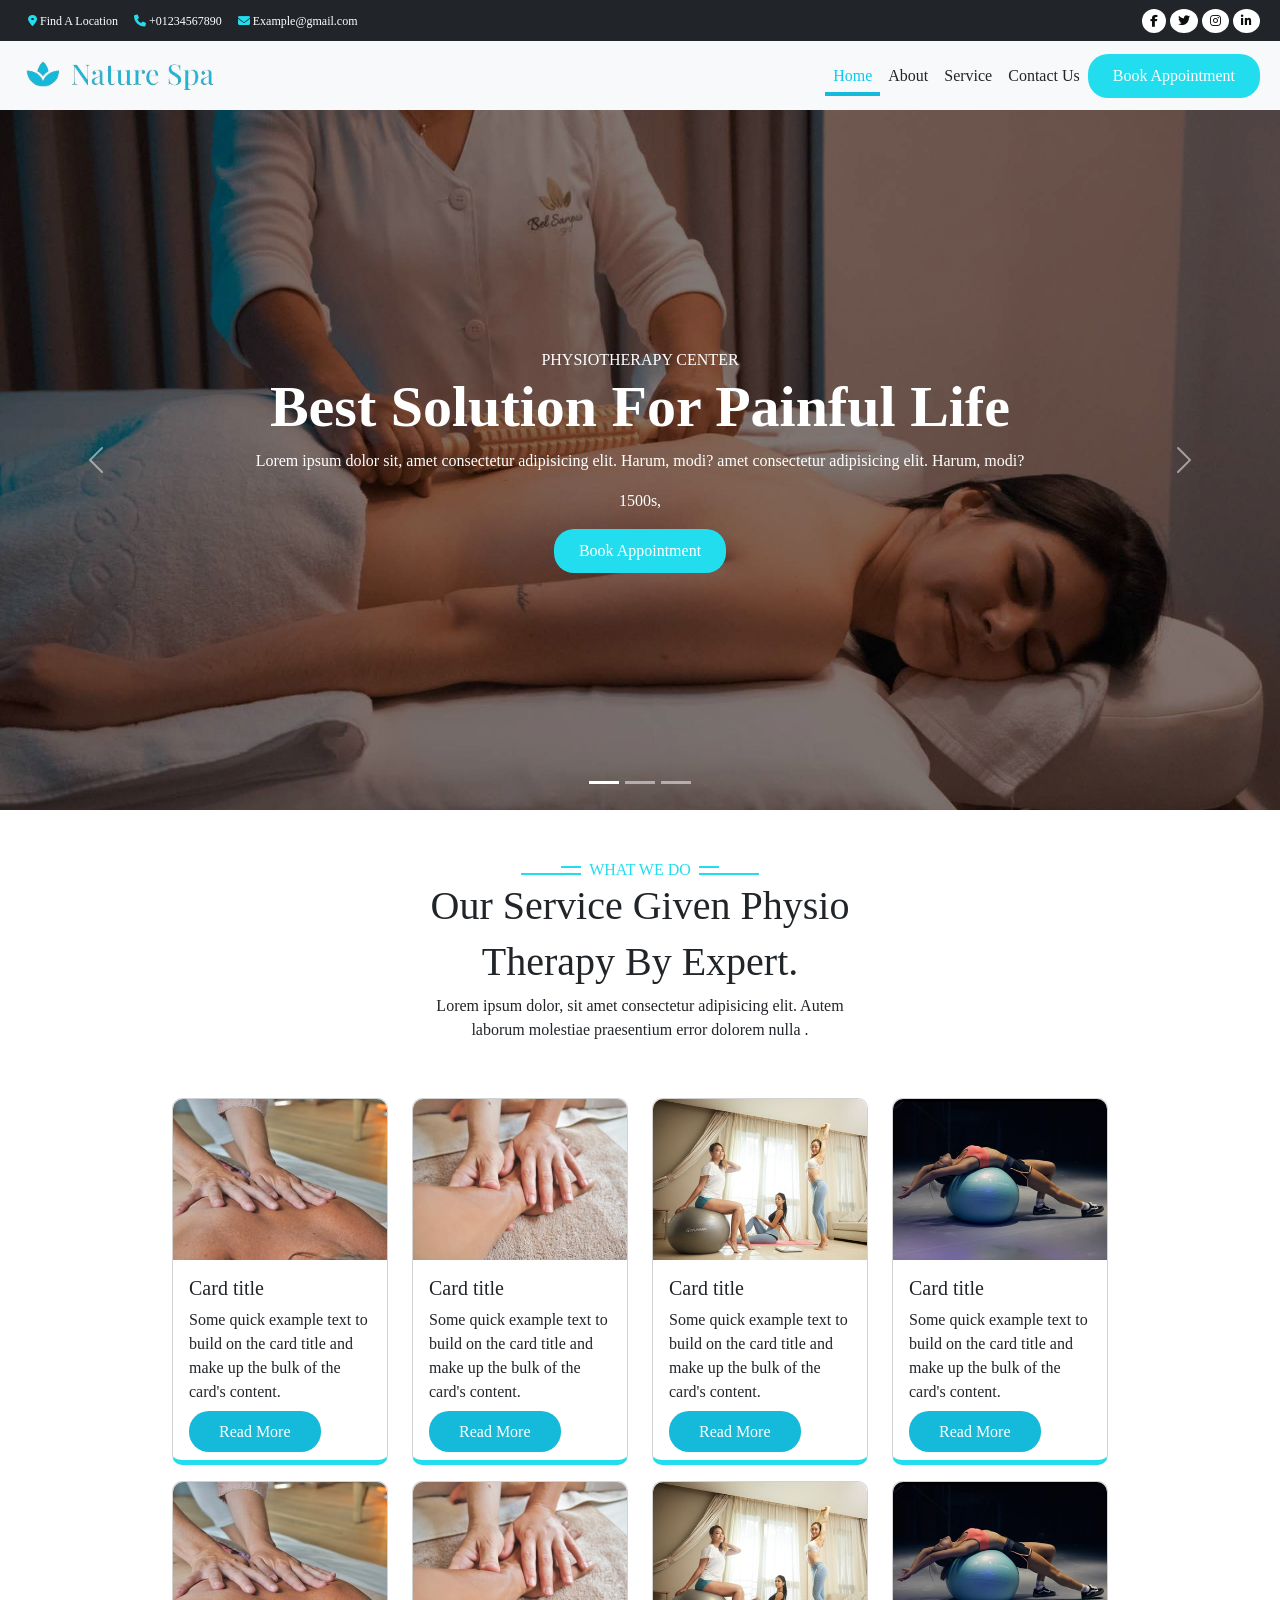
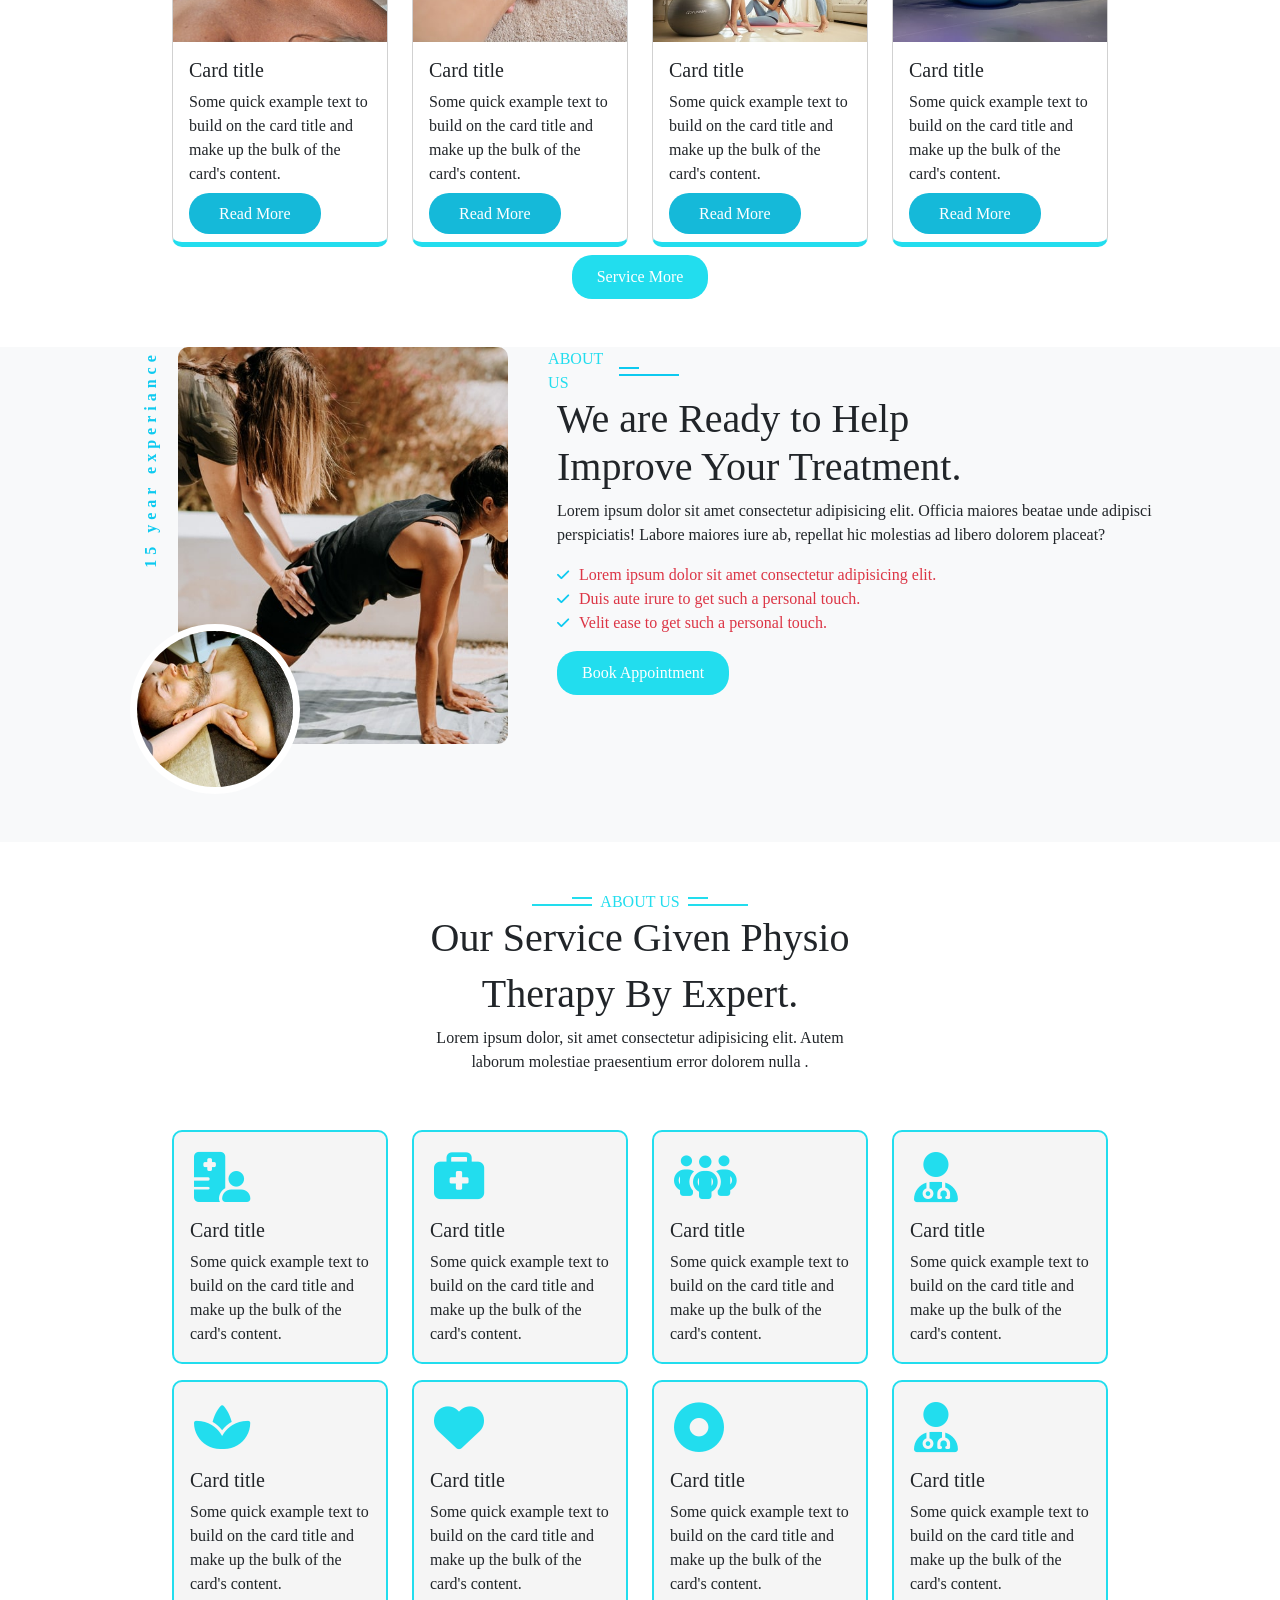
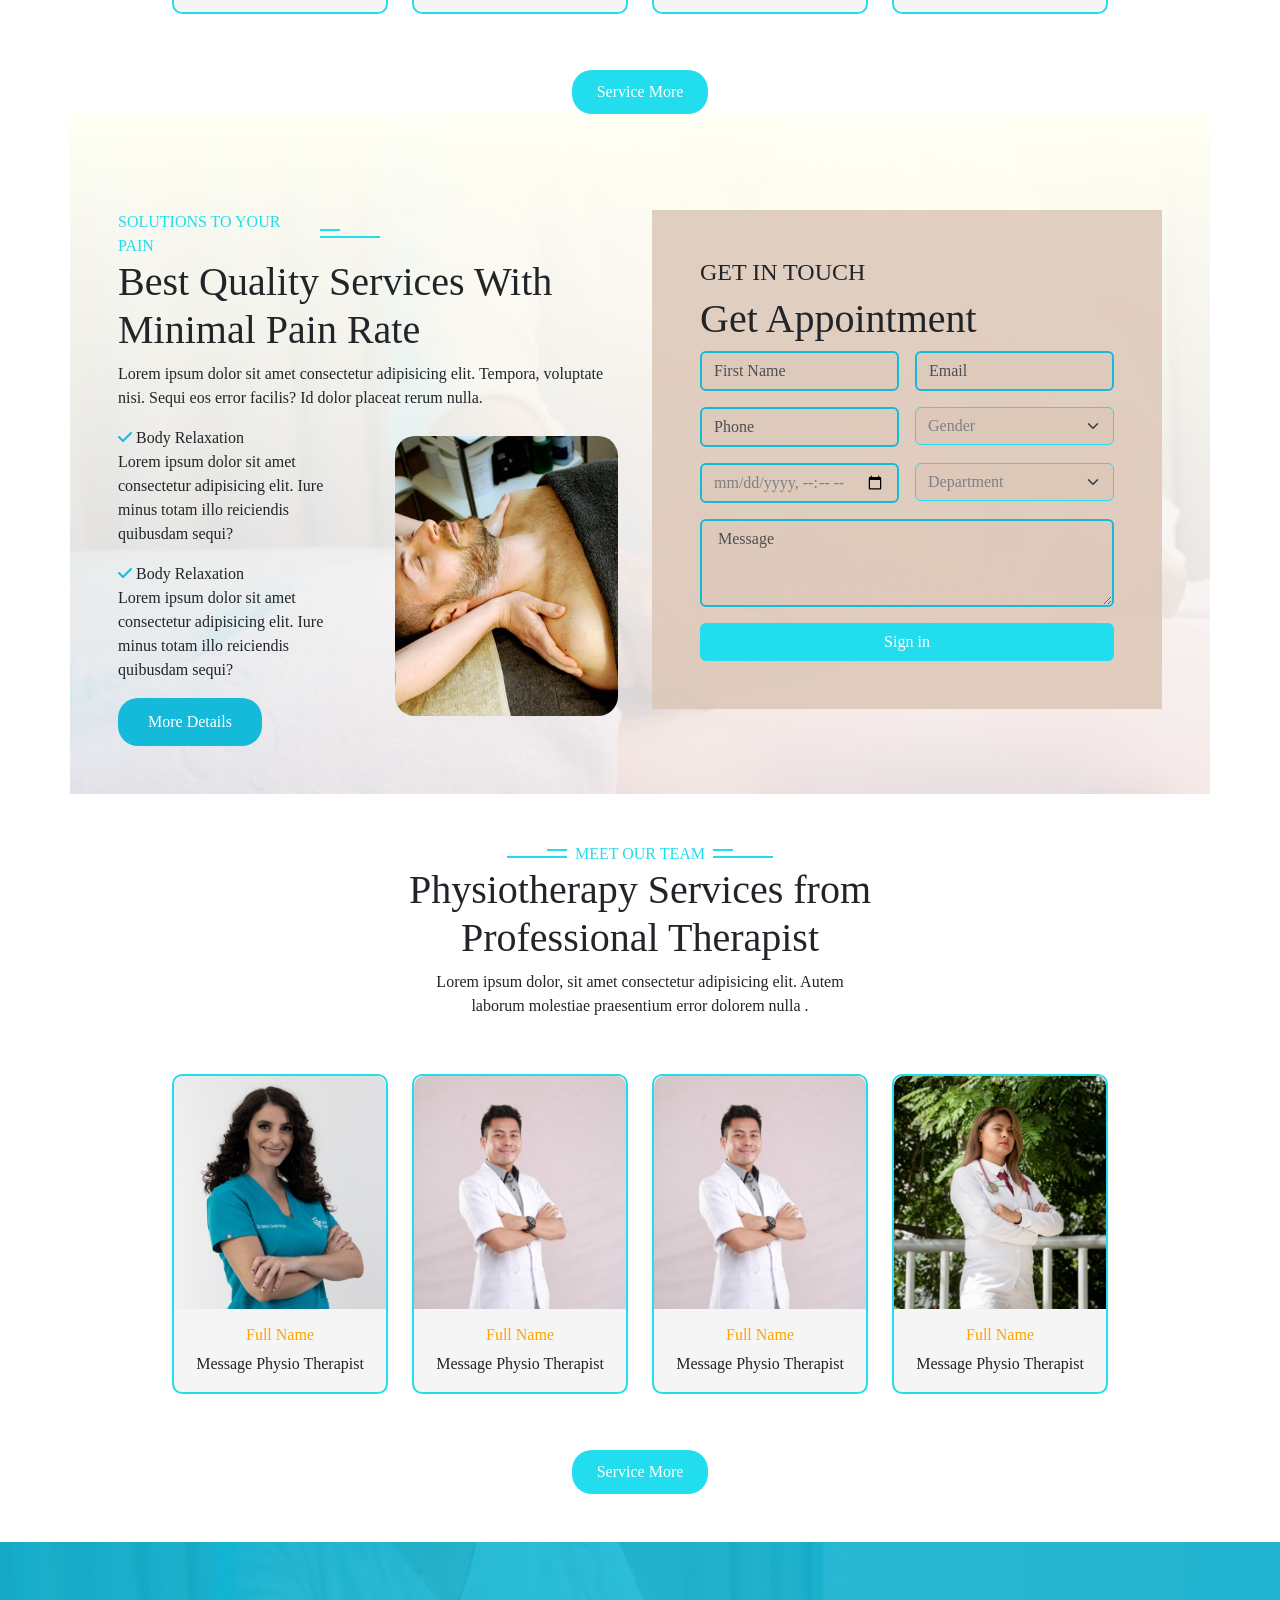
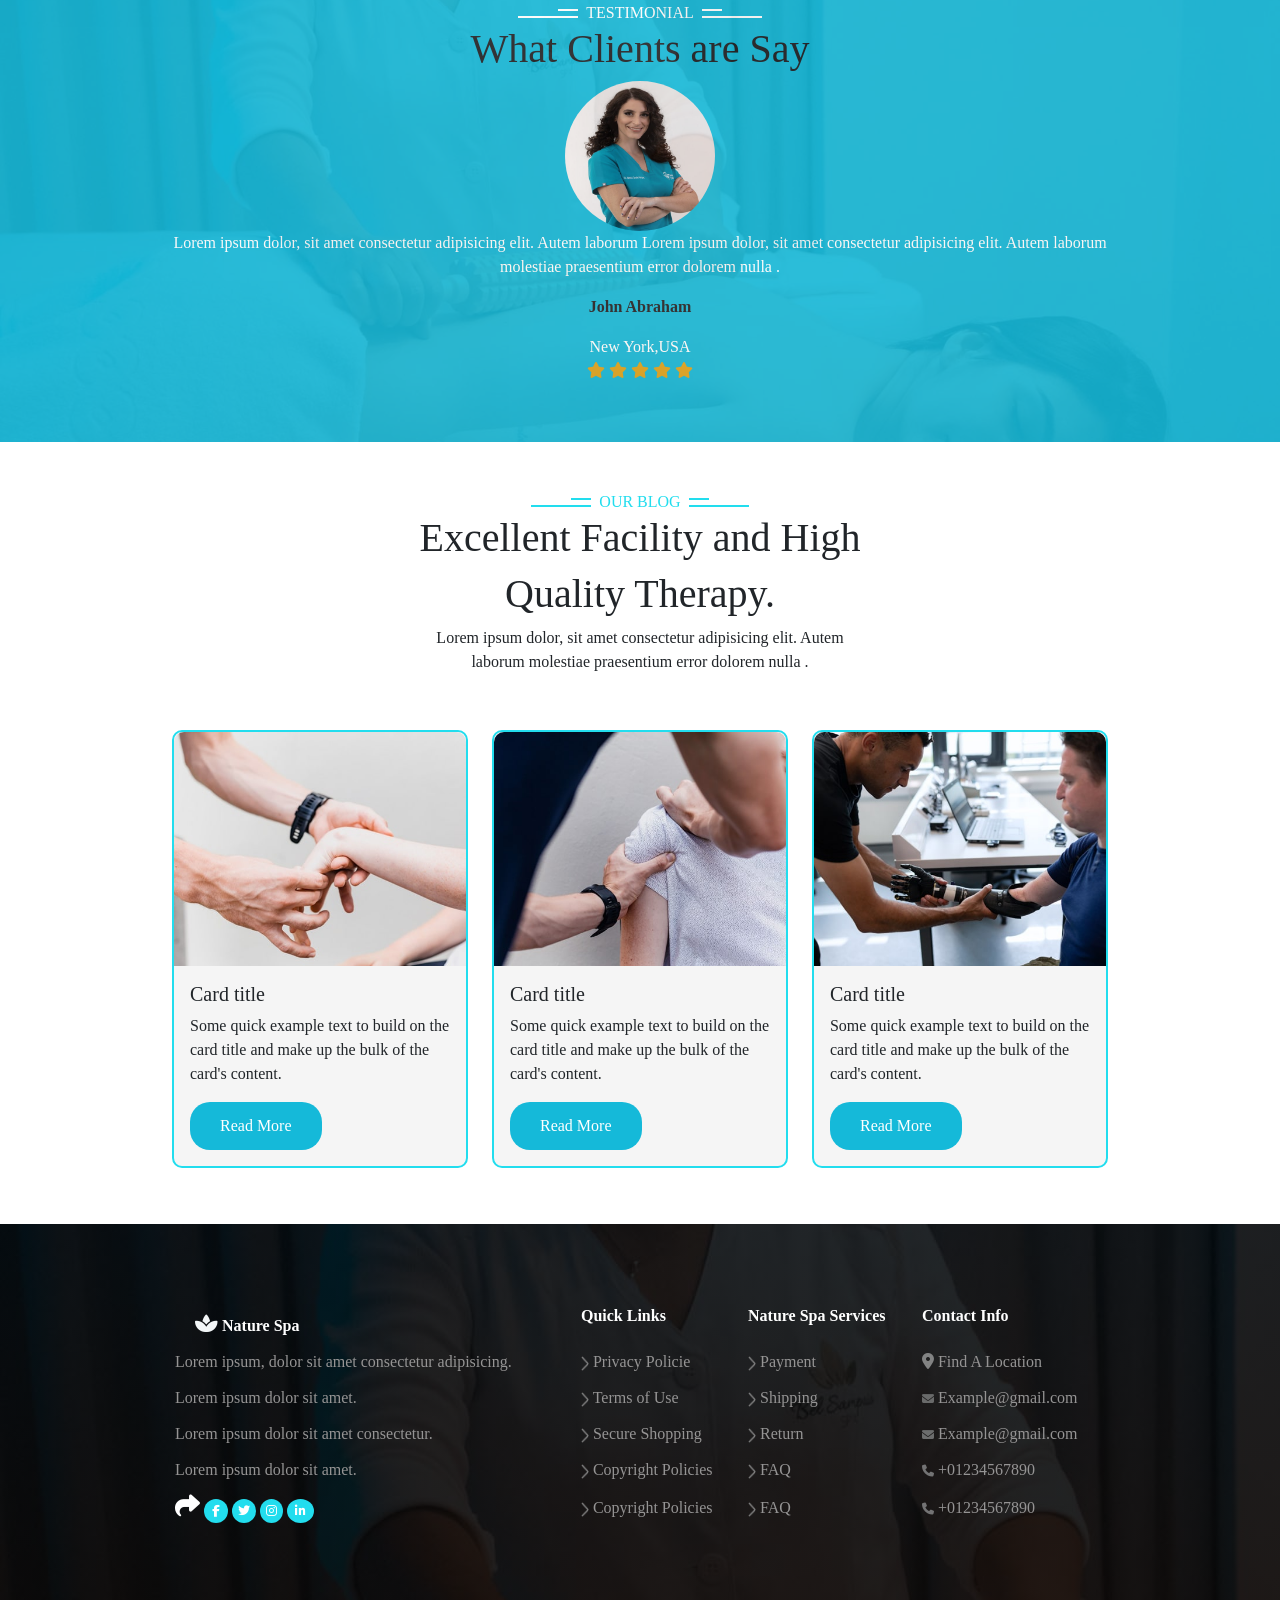
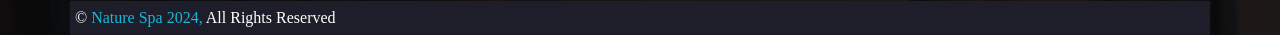
<file: index.html>
<!DOCTYPE html>
<html lang="en">
  <head>
    <meta charset="utf-8" />
    <meta name="viewport" content="width=device-width, initial-scale=1" />
    <link href="https://fonts.googleapis.com/css2?family=Oswald:wght@200..700&display=swap" rel="stylesheet">

    <!-- Bootstrap CSS -->

    <title>Nature Spa</title>
    
    <link
      rel="stylesheet"
      href="https://cdnjs.cloudflare.com/ajax/libs/font-awesome/6.5.1/css/all.min.css"
      integrity="sha512-DTOQO9RWCH3ppGqcWaEA1BIZOC6xxalwEsw9c2QQeAIftl+Vegovlnee1c9QX4TctnWMn13TZye+giMm8e2LwA=="
      crossorigin="anonymous"
      referrerpolicy="no-referrer"
    />
    <link href="https://cdn.jsdelivr.net/npm/bootstrap@5.0.2/dist/css/bootstrap.min.css" rel="stylesheet" integrity="sha384-EVSTQN3/azprG1Anm3QDgpJLIm9Nao0Yz1ztcQTwFspd3yD65VohhpuuCOmLASjC" crossorigin="anonymous">
    <link rel="stylesheet" href="css/style.css" />
    <link rel="stylesheet" href="css/home.css" />
  </head>
  <body>
    <!-- --------------------------------------------------------nav-start---------------------------------------- -->
    <header>
      <nav class="navbar navbar-light bg-dark nav_hidden">
          <div class="container-fluid">
              <div class="ms-2 d-flex justify-content-between">
              <div class="head_left_part mx-2">
                  <i class="fa-solid fa-location-dot nav_icons"></i>
                  <span class="text-white ">Find A Location</span>
                </div>
      
                <div class="head_left_part mx-2">
                  <i  class="fa-solid fa-phone nav_icons" ></i>
                  <span class="text-white">+01234567890</span>
              </div>             
              <div class="head_left_part mx-2">
                  <i class="fa-solid fa-envelope nav_icons"></i>
                  <span class="text-white">Example@gmail.com</span>
                </div>
              </div>
            <div class="me-2">
              <i class="fa-brands fa-facebook-f nav_right_icons"></i>
              <i class="fa-brands fa-twitter nav_right_icons"></i>
              <i class="fa-brands fa-instagram nav_right_icons" ></i>
              <i class="fa-brands fa-linkedin-in nav_right_icons"></i>
            </div>
          </div>
        </nav>
        <nav class="navbar navbar-expand-lg navbar-light bg-light px-2">
          <div class="container-fluid">
            <a class="navbar-brand" href="#"
              ><img src="img/logo.png" width="200px"
            /></a>
            <button
              class="navbar-toggler"
              type="button"
              data-bs-toggle="collapse"
              data-bs-target="#navbarSupportedContent"
              aria-controls="navbarSupportedContent"
              aria-expanded="false"
              aria-label="Toggle navigation"
            >
              <span class="navbar-toggler-icon"></span>
            </button>
            <div class="collapse navbar-collapse" id="navbarSupportedContent">
              <ul class="navbar-nav ms-auto mb-2 mb-lg-0 fs-6 text-center">
                <li class="nav-item">
                  <a
                    class="nav-link active text-info underline_link"
                    aria-current="page"
                    href="#"
                    >Home</a
                  >
                </li>
                <li class="nav-item">
                  <a
                    class="nav-link active text-dark"
                    aria-current="page"
                    href="AboutUs.html"
                    >About</a
                  >
                </li>
                <li class="nav-item">
                  <a
                    class="nav-link active text-dark"
                    aria-current="page"
                    href="Service.html"
                    >Service</a
                  >
                </li>
               
                <li class="nav-item">
                  <a
                    class="nav-link active text-dark"
                    aria-current="page"
                    href="Contact.html"
                    >Contact Us</a
                  >
                </li>
              </ul>
              <ul class="navbar-nav mb-lg-0 text-center">
                <li class="nav-item">
                  <a class="btn btn slider-btn" aria-current="page" href="#"
                    >Book Appointment</a
                  >
                </li>
              </ul>
            </div>
          </div>
        </nav>
  </header>
     <!-- --------------------------------------------------------nav-end-------------------------------------------------->



      <!-- --------------------------------------------------------header-start---------------------------------------- -->

      <div class="hero">
       
        <div id="carouselExampleCaptions" class="carousel slide" data-bs-ride="carousel">
          <div class="carousel-indicators">
            <button type="button" data-bs-target="#carouselExampleCaptions" data-bs-slide-to="0" class="active" aria-current="true" aria-label="Slide 1"></button>
            <button type="button" data-bs-target="#carouselExampleCaptions" data-bs-slide-to="1" aria-label="Slide 2"></button>
            <button type="button" data-bs-target="#carouselExampleCaptions" data-bs-slide-to="2" aria-label="Slide 3"></button>
          </div>
          <div class="carousel-inner">
            <div class="carousel-item active">
              <img src="img/slider-banner-2.jpg" class="d-block w-100" alt="..." >
              
              <div class="blur">
                <span>PHYSIOTHERAPY CENTER</span>
                <h1>Best Solution For Painful Life</h1>
                <p>Lorem ipsum dolor sit, amet consectetur adipisicing elit. Harum, modi? amet consectetur adipisicing elit. Harum, modi?</p>
                <p>1500s,</p>
                <button class="slider-btn">Book Appointment</button>
              </div>
            </div>
            <div class="carousel-item">
              <img src="img/slider-banner-1.jpg" class="d-block w-100" alt="..." >
            <div class="blur">
              <span>PHYSIOTHERAPY CENTER</span>
              <h1>Best Solution For Painful Life</h1>
              <p>Lorem ipsum dolor sit, amet consectetur adipisicing elit. Harum, modi? amet consectetur adipisicing elit. Harum, modi?</p>
              <p>1500s,</p>
              <button class="slider-btn">Book Appointment</button>
            </div>
            </div>
            <div class="carousel-item">
              <img src="img/slider-banner-2.jpg" class="d-block w-100" alt="..." >
            <div class="blur">
              <span>PHYSIOTHERAPY CENTER</span>
              <h1>Best Solution For Painful Life</h1>
              <p>Lorem ipsum dolor sit, amet consectetur adipisicing elit. Harum, modi? amet consectetur adipisicing elit. Harum, modi?</p>
              <p>1500s,</p>
              <button class="slider-btn">Book Appointment</button>
            </div>
            </div>
            
         
          <button class="carousel-control-prev" type="button" data-bs-target="#carouselExampleCaptions" data-bs-slide="prev">
            <span class="carousel-control-prev-icon" aria-hidden="true"></span>
            <span class="visually-hidden">Previous</span>
          </button>
          <button class="carousel-control-next" type="button" data-bs-target="#carouselExampleCaptions" data-bs-slide="next">
            <span class="carousel-control-next-icon" aria-hidden="true"></span>
            <span class="visually-hidden">Next</span>
          </button>
        </div>
      </div>
    </div>

    <!-- --------------------------------------------------------header-end---------------------------------------- -->

    <!-- -------------------------------------------------------main_section-start------------------------------------------------ -->
    <main>
     <div class="container w-75 text-center  my-5">
       <div class="line_head">
        <div class="lines">
            <span class="one_line1"></span>
            <span class="two_line"></span>
        </div>
      <span>WHAT WE DO</span>
      <div class="lines">
        <span class="one_line"></span>
        <span class="two_line"></span>
    </div>
    </div>
      <h1>Our Service Given Physio</h1>
          <h1>Therapy By Expert.</h1>
          <p >Lorem ipsum dolor, sit amet consectetur adipisicing elit. Autem <br> laborum molestiae praesentium error dolorem nulla .</p>
          </div>
      </div>
      
      
           <div class="container gy-5 w-75">
            <div class="row">
              <div class="col-sm-6 col-md-4 col-lg-3  py-3 py-sm-0 my-2">
                <div class="card">
                  <img src="img/service-1.jpg" class="card-img-top" alt="...">
                  <div class="card-body">
                    <h5 class="card-title">Card title</h5>
                    <p class="card-text">Some quick example text to build on the card title and make up the bulk of the card's content.</p>
                    <a href="#" class="card-btns  my-2">Read More</a>
                  </div>
                </div>
              </div>

              <div class="col-sm-6 col-md-4 col-lg-3  py-3 py-sm-0 my-2">
                <div class="card">
                  <img src="img/service-2.jpg" class="card-img-top" alt="...">
                  <div class="card-body">
                    <h5 class="card-title">Card title</h5>
                    <p class="card-text">Some quick example text to build on the card title and make up the bulk of the card's content.</p>
                    <a href="#" class="card-btns  my-2">Read More</a>
                  </div>
                </div>
              </div>

              <div class="col-sm-6 col-md-4 col-lg-3  py-3 py-sm-0 my-2">
                <div class="card">
                  <img src="img/service-3.jpg" class="card-img-top" alt="...">
                  <div class="card-body">
                    <h5 class="card-title">Card title</h5>
                    <p class="card-text">Some quick example text to build on the card title and make up the bulk of the card's content.</p>
                    <a href="#" class="card-btns my-2">Read More</a>
                  </div>
                </div>
              </div>

              <div class="col-sm-6 col-md-4 col-lg-3  py-3 py-sm-0 my-2">
                <div class="card">
                  <img src="img/service-4.jpg" class="card-img-top" alt="...">
                  <div class="card-body">
                    <h5 class="card-title">Card title</h5>
                    <p class="card-text">Some quick example text to build on the card title and make up the bulk of the card's content.</p>
                    <a href="#" class="card-btns my-2">Read More</a>
                  </div>
                </div>
              </div>
           
              <div class="col-sm-6 col-md-4 col-lg-3  py-3 py-sm-0 my-2">
                <div class="card">
                  <img src="img/service-1.jpg" class="card-img-top" alt="...">
                  <div class="card-body">
                    <h5 class="card-title">Card title</h5>
                    <p class="card-text">Some quick example text to build on the card title and make up the bulk of the card's content.</p>
                    <a href="#" class="card-btns  my-2">Read More</a>
                  </div>
                </div>
              </div>

              <div class="col-sm-6 col-md-4 col-lg-3 py-3  py-sm-0 my-2">
                <div class="card">
                  <img src="img/service-2.jpg" class="card-img-top" alt="...">
                  <div class="card-body">
                    <h5 class="card-title">Card title</h5>
                    <p class="card-text">Some quick example text to build on the card title and make up the bulk of the card's content.</p>
                    <a href="#" class="card-btns  my-2">Read More</a>
                  </div>
                </div>
              </div>

              <div class="col-sm-6 col-md-4 col-lg-3  py-3 py-sm-0 my-2">
                <div class="card">
                  <img src="img/service-3.jpg" class="card-img-top" alt="...">
                  <div class="card-body">
                    <h5 class="card-title">Card title</h5>
                    <p class="card-text">Some quick example text to build on the card title and make up the bulk of the card's content.</p>
                    <a href="#" class="card-btns  my-2">Read More</a>
                  </div>
                </div>
              </div>

              <div class="col-sm-6 col-md-4 col-lg-3  py-3 py-sm-0 my-2">
                <div class="card">
                  <img src="img/service-4.jpg" class="card-img-top" alt="...">
                  <div class="card-body">
                    <h5 class="card-title">Card title</h5>
                    <p class="card-text">Some quick example text to build on the card title and make up the bulk of the card's content.</p>
                    <a href="#" class="card-btns  my-2">Read More</a>
                  </div>
                </div>
              </div>
            </div>
           </div>
           <div class="card-btn2">
            <button class="slider-btn">Service More</button>
           </div>

           <!-- --------------------------------------------about-section---------------------------------------------------- -->
 <!-- <div class="container-fluid bg-light">
      <div class="container">
        <div class="row">
          <div class="col-lg-5 col-md-12 col-12 mt-5 pb-5">
            <div class="d-flex justify-content-end p-1">
              <img src="../img/about-1.jpg" class="w-75 rounded" />
            </div>
            <div class="circle_img">
              <img src="../img/about-2.jpg" class="img-fluid" />
              <div class="text-info side_text">15 year experiance</div>
            </div>
          </div>

          <div class="col-lg-7 col-md-12 col-12 ps-lg-4 mt-md-5">
            <div class="ms-auto me-5">
              <div class="ms-auto me-4">
                <div class="line_head2 ms-suto">
                  <span>ABOUT US </span>
                  <div class="lines p-2">
                    <span class="about_blue_small_line bg-info"></span>
                    <span class="about_blue_big_line bg-info"></span>
                  </div>
                </div>
              </div>
              <h1>We are Ready to Help<br />Improve Your Treatment.</h1>

              <p class="heading_para">
                Lorem ipsum dolor sit amet consectetur adipisicing elit. Officia
                maiores beatae unde adipisci perspiciatis! Labore maiores iure
                ab, repellat hic molestias ad libero dolorem placeat?
              </p>

              <div class="check_heading">
                <div class="one">
                  <i class="fa-solid fa-check text-info"></i>
                  <span class="text-danger">
                    Lorem ipsum dolor sit amet consectetur adipisicing elit.
                  </span>
                </div>
                <div class="one">
                  <i class="fa-solid fa-check text-info"></i>
                  <span class="text-danger">
                    Duis aute irure to get such a personal touch.</span
                  >
                </div>
                <div class="one mb-3">
                  <i class="fa-solid fa-check text-info"></i>
                  <span class="text-danger">
                    Velit ease to get such a personal touch.</span
                  >
                </div>
                <a class="btn btn slider-btn" aria-current="page" href="#"
                  >Book Appointment</a
                >
              </div>
            </div>
          </div>
        </div>
      </div>
    </div> -->

    <section class="about my-5 bg-light">
      <div class="container">
         
          <div class="row">
              <div class="col-sm-12 col-md-6 col-lg-5">
                <div class="d-flex justify-content-end">
                  <div class="about_img ps-5 pb-5" style="position: relative;">
                    <img src="img/about-1.jpg " class="img-fluid me-auto ms-5" style="border-radius: 10px; width: 82%;">
                    <div class="circle_img">
                      <img src="img/about-2.jpg" class="img-fluid">
                      <div class="text-info side_text">15 year experiance</div>
                    </div>
                </div>
                </div>
                 
                 </div>
              <div class="col-sm-12 col-md-6 col-lg-7">
                <div>                  
                  <div class="line_head2 d-flex" >
                    <span>ABOUT US </span>
                    <div class="lines p-2">
                      <span class="about_blue_small_line bg-info"></span>
                      <span class="about_blue_big_line bg-info"></span>
                  </div>
                  </div>
                  </div>
                  <h1>We are Ready to Help<br>Improve Your Treatment.</h1>

                  <p class="heading_para">Lorem ipsum dolor sit amet consectetur adipisicing elit. Officia maiores beatae unde adipisci perspiciatis! Labore maiores iure ab, repellat hic molestias ad libero dolorem placeat?</p>
      
                  <div class="check_heading">
                    <div class="one">
                      <i class="fa-solid fa-check text-info"></i>
                      <span class="text-danger"> Lorem ipsum dolor sit amet consectetur adipisicing elit. </span>
                    </div>
                    <div class="one">
                      <i class="fa-solid fa-check text-info"></i>
                      <span class="text-danger"> Duis aute irure to get such a personal touch.</span>
                    </div>
                    <div class="one mb-3">
                      <i class="fa-solid fa-check text-info"></i>
                      <span class="text-danger"> Velit ease to get such a personal touch.</span>
                    </div>
                    <a class="btn btn slider-btn" aria-current="page" href="#">Book Appointment</a>
            
          
                  </div>
              </div>
          </div>
      </div>

  </section>

    <!-- ------------------------------------------------------------------------------------------------------------------------ -->

     <div class="container w-75 text-center  my-5">
      <div class="line_head">
       <div class="lines">
           <span class="one_line1"></span>
           <span class="two_line"></span>
       </div>
     <span>ABOUT US</span>
     <div class="lines">
       <span class="one_line"></span>
       <span class="two_line"></span>
   </div>
   </div>
     <h1>Our Service Given Physio</h1>
         <h1>Therapy By Expert.</h1>
         <p >Lorem ipsum dolor, sit amet consectetur adipisicing elit. Autem <br> laborum molestiae praesentium error dolorem nulla .</p>
         </div>
     </div>
      
           <div class="container my-5 w-75">
            <div class="row">
              <div class="col-sm-6 col-md-4 col-lg-3 py-3 py-sm-0 my-2">
                <div class="card small_card">
                 <i class="fa-solid fa-hospital-user" style="color: #22ddee; font-size: 50px; padding-left: 20px; padding-top: 20px;"></i>
                  <div class="card-body">
                    <h5 class="card-title">Card title</h5>
                    <p class="card-text">Some quick example text to build on the card title and make up the bulk of the card's content.</p>
                    
                  </div>
                </div>
              </div>

              <div class="col-sm-6 col-md-4 col-lg-3 py-3 py-sm-0 my-2">
                <div class="card small_card">
                  <i class="fa-solid fa-briefcase-medical" style="color: #22ddee; font-size: 50px; padding-left: 20px; padding-top: 20px;"></i>
                  <div class="card-body">
                    <h5 class="card-title">Card title</h5>
                    <p class="card-text">Some quick example text to build on the card title and make up the bulk of the card's content.</p>
                  
                  </div>
                </div>
              </div>

              <div class="col-sm-6 col-md-4 col-lg-3  py-3 py-sm-0 my-2">
                <div class="card small_card">
                 <i class="fa-sharp fa-solid fa-people-group" style="color: #22ddee; font-size: 50px; padding-left: 20px; padding-top: 20px;"></i>
                  <div class="card-body">
                    <h5 class="card-title">Card title</h5>
                    <p class="card-text">Some quick example text to build on the card title and make up the bulk of the card's content.</p>
                 
                  </div>
                </div>
              </div>

              <div class="col-sm-6 col-md-4 col-lg-3  py-3 py-sm-0 my-2">
                <div class="card small_card">
                  <i class="fa-solid fa-user-doctor" style="color: #22ddee; font-size: 50px; padding-left: 20px; padding-top: 20px;"></i>
                  <div class="card-body">
                    <h5 class="card-title">Card title</h5>
                    <p class="card-text">Some quick example text to build on the card title and make up the bulk of the card's content.</p>
                 
                  </div>
                </div>
              </div>
           
              <div class="col-sm-6 col-md-4 col-lg-3  py-3 py-sm-0 my-2">
                <div class="card small_card">
                  <i class="fa-solid fa-spa" style="color: #22ddee; font-size: 50px; padding-left: 20px; padding-top: 20px;"></i>
                  <div class="card-body">
                    <h5 class="card-title">Card title</h5>
                    <p class="card-text">Some quick example text to build on the card title and make up the bulk of the card's content.</p>
                 </div>
                </div>
              </div>
              <div class="col-sm-6 col-md-4 col-lg-3  py-3 py-sm-0 my-2">
                <div class="card small_card">
                  <i class="fa-solid fa-heart" style="color: #22ddee; font-size: 50px; padding-left: 20px; padding-top: 20px;"></i>
                  <div class="card-body">
                    <h5 class="card-title">Card title</h5>
                    <p class="card-text">Some quick example text to build on the card title and make up the bulk of the card's content.</p>
                 
                  </div>
                </div>
              </div>

              <div class="col-sm-6 col-md-4 col-lg-3  py-3 py-sm-0 my-2">
                <div class="card small_card">
                  <i class="fa-solid fa-circle-dot" style="color: #22ddee; font-size: 50px; padding-left: 20px; padding-top: 20px;"></i>
                  <div class="card-body">
                    <h5 class="card-title">Card title</h5>
                    <p class="card-text">Some quick example text to build on the card title and make up the bulk of the card's content.</p>
                 </div>
                </div>
              </div>

              <div class="col-sm-6 col-md-4 col-lg-3   py-3 py-sm-0 my-2">
                <div class="card small_card">
                  <i class="fa-solid fa-user-doctor" style="color: #22ddee; font-size: 50px; padding-left: 20px; padding-top: 20px;"></i>
                  <div class="card-body">
                    <h5 class="card-title">Card title</h5>
                    <p class="card-text">Some quick example text to build on the card title and make up the bulk of the card's content.</p>
                  </div>
                </div>
              </div>
            </div>
           </div>
           <div class="card-btn2">
            <button class="slider-btn">Service More</button>
           </div> 
           <!-------------------------------------------------------------------form----------------------------------------> 

           <div class="container box p-5 ">
            <div class="row ">
                <div class="col-md-6 right">
                    <div class="form_one pt-5">
                        <div class="blue_heading">
                          <div class="line_head" style="margin-right:15.5rem;">
                            <span>SOLUTIONS TO YOUR PAIN</span>
                            <div class="lines">
                              <span class="one_line"></span>
                              <span class="two_line"></span>
                          </div>
                          </div>
                         
                        </div>
                        <h1>Best Quality Services With Minimal Pain Rate</h1>
                        <p>Lorem ipsum dolor sit amet consectetur adipisicing elit. Tempora, voluptate nisi. Sequi eos error facilis? Id dolor placeat rerum nulla.</p>
                        </div>
    
                        <div class="row">
                            <div class="col-md-6">
                                
                                    <div class="check_content">
                                      <div class="two">
                                        <i class="fa-solid fa-check"></i>
                                       
                                        
                                        <span>Body Relaxation</span>
                                        <p >Lorem ipsum dolor sit amet consectetur adipisicing elit. Iure minus totam illo reiciendis quibusdam sequi?</p>
                                      </div>
                                      <div class="two">
                                        <i class="fa-solid fa-check" ></i>
                                        
                                        <span>Body Relaxation</span>
                                        <p>Lorem ipsum dolor sit amet consectetur adipisicing elit. Iure minus totam illo reiciendis quibusdam sequi?</p>
                                      </div>
                                      <button class="btn btn card-btns">More Details</button>
                                    </div>
                                    
                            </div>
                       
                            <div class="col-md-6">
                                <div class="check_content_img">
                                    <img src="img/video-img.jpg">
                                  </div>
                            </div>
                        </div>
                </div>
                                    
                <div class="col-md-6 mt-5  left ">
                    <div class="form_two p-5">
                        <h4>GET IN TOUCH</h4>
                        <h1>Get Appointment</h1>
                        <form class="row g-3">
                           <div class="col-md-6 ">
                          <input type="text" placeholder="First Name" class="form-control input_styles" id="inputName">
                          </div>
                          <div class="col-md-6">
                           <input type="email" placeholder="Email" class="form-control input_styles" id="inputEmail4">
                          </div>
                          <div class="col-md-6">
                            <input type="tel" placeholder="Phone" class="form-control input_styles" id="inputPassword4" >
                          </div>
                          <div class="col-md-6">
                            <select class="form-select radio-btn input_styles" placeholder="Gender" id="autoSizingSelect" >
                              <option selected>Gender</option>
                              <option value="1">Male</option>
                              <option value="2">Female</option>
                            </select>
                          </div>
                          <div class="col-md-6">
                            <input type="datetime-local" class="form-control  input_styles">
                          </div>
                          <div class="col-md-6">
                            <select class="form-select radio-btn input_styles" id="autoSizingSelect">
                              <option selected >Department</option>
                              <option value="1">Yoga</option>
                              <option value="2">Physiotherapy</option>
                            </select>
                          </div>
                          <div class="col-md-12">
                            <textarea rows="3" class="form-control input_styles" placeholder=" Message"></textarea>
                            
                          </div>
                         
                          <div class="col-12">
                            <button type="submit" class="btn form_btn w-100">Sign in</button>
                          </div>
                        </form>
                      </div>
                </div>
            </div>
           
        </div>
        <!-----------------------------------------------form-end------------------------------------------------------------  -->
           <div class="container w-75 text-center  my-5">
            <div class="line_head">
             <div class="lines">
                 <span class="one_line1"></span>
                 <span class="two_line"></span>
             </div>
           <span>MEET OUR TEAM</span>
           <div class="lines">
             <span class="one_line"></span>
             <span class="two_line"></span>
         </div>
         </div>
           <h1>Physiotherapy Services from<br>
              Professional Therapist</h1>
               <p >Lorem ipsum dolor, sit amet consectetur adipisicing elit. Autem <br> laborum molestiae praesentium error dolorem nulla .</p>
               </div>
           <!-- </div> -->

           <div class="container my-5 w-75">
            <div class="row">
              <div class="col-sm-6 col-md-4 col-lg-3 py-3 py-sm-0 my-2">
                <div class="card small_card"  >
                 <img src="img/team-1.jpg" alt="">
                  <div class="card-body text-center" >
                    <h5 class="card-text " style="color:orange; font-size:16px;">Full Name</h5>
                    <p class="card-text">Message Physio Therapist</p>
                   </div>
                </div>
              </div>

              <div class="col-sm-6 col-md-4 col-lg-3 py-3 py-sm-0 my-2">
                <div class="card small_card">
                  <img src="img/team-2.jpg" alt="">
                  <div class="card-body text-center" >
                    <h5 class="card-text " style="color:orange; font-size:16px;">Full Name</h5>
                    <p class="card-text">Message Physio Therapist</p>
                   </div>
                   </div>
                </div>
              

              <div class="col-sm-6 col-md-4 col-lg-3 py-3 py-sm-0 my-2">
                <div class="card small_card">
                  <img src="img/team-2.jpg" alt="">
                  <div class="card-body text-center" >
                    <h5 class="card-text " style="color:orange; font-size:16px;">Full Name</h5>
                    <p class="card-text">Message Physio Therapist</p>
                   </div>
                </div>
              </div>

              <div class="col-sm-6 col-md-4 col-lg-3 py-3 py-sm-0 my-2">
                <div class="card small_card">
                  <img src="img/team-3.jpg" alt="">
                  <div class="card-body text-center" >
                    <h5 class="card-text " style="color:orange; font-size:16px;">Full Name</h5>
                    <p class="card-text">Message Physio Therapist</p>
                   </div>
              </div>
            </div>
           </div>
           </div>
          
           <div class="card-btn2 my-5" >
            <button class="slider-btn">Service More</button>
           </div>


           <section class="container-fluid blue_section2">
            <div class="overlay2">
              <div class="container w-75 text-center  my-5 ">
                <div class="line_head_blue text-white">
                 <div class="lines_blue" >
                     <span class="one_line1_blue bg-white"></span>
                     <span class="two_line_blue bg-white"></span>
                 </div>
               <span>TESTIMONIAL</span>
               <div class="lines">
                 <span class="one_line_blue bg-white"></span>
                 <span class="two_line_blue bg-white"></span>
             </div>
             </div>
               <h1 class="text-dark">What Clients are Say</h1>
          
               <img src="img/team-1.jpg" alt="" style="border-radius: 50%; width:150px; height:150px;">
                   
                   <p class="text-white">Lorem ipsum dolor, sit amet consectetur adipisicing elit. Autem  laborum Lorem ipsum dolor, sit amet consectetur adipisicing elit. Autem  laborum <br>molestiae praesentium error dolorem nulla .</p>
          
                   <p class="text-dark fw-bold">John Abraham</p>
                   <span class="text-white">New York,USA</span>
          
                   <div>
                    <i class="fa-sharp fa-solid fa-star star"></i>
                    <i class="fa-sharp fa-solid fa-star star"></i>
                    <i class="fa-sharp fa-solid fa-star star"></i>
                    <i class="fa-sharp fa-solid fa-star star"></i>
                    <i class="fa-sharp fa-solid fa-star star"></i>
                  </div>
                   </div>
               </div>
            </div>
          </section>
          

           <div class="container w-75 text-center  my-5">
            <div class="line_head">
             <div class="lines">
                 <span class="one_line1"></span>
                 <span class="two_line"></span>
             </div>
           <span>OUR BLOG</span>
           <div class="lines">
             <span class="one_line"></span>
             <span class="two_line"></span>
         </div>
         </div>
           <h1>Excellent Facility and High</h1>
               <h1>Quality Therapy.</h1>
               <p >Lorem ipsum dolor, sit amet consectetur adipisicing elit. Autem <br> laborum molestiae praesentium error dolorem nulla .</p>
               </div>
           </div>

           <div class="container my-5 w-75 ">
            <div class="row ">
              <div class="col-sm-4 py-3 py-sm-0 my-2" >
                <div class="card w-55 small_card ">
                 <img src="img/blog-1.jpg" alt="">
                  <div class="card-body">
                    <h5 class="card-title">Card title</h5>
                    <p class="card-text">Some quick example text to build on the card title and make up the bulk of the card's content.</p>
                    <a href="#" class="btn card-btns">Read More</a>
                  </div>
                </div>
              </div>

              <div class="col-sm-4 py-3 py-sm-0 my-2">
                <div class="card w-55 small_card">
                  <img src="img/blog-2.jpg" alt="">
                  <div class="card-body">
                    <h5 class="card-title">Card title</h5>
                    <p class="card-text">Some quick example text to build on the card title and make up the bulk of the card's content.</p>
                    <a href="#" class="btn card-btns">Read More</a>
                  </div>
                </div>
              </div>

              <div class="col-sm-4 py-3 py-sm-0 my-2">
                <div class="card w-55 small_card">
                  <img src="img/blog-3.jpg" alt="">
                  <div class="card-body">
                    <h5 class="card-title">Card title</h5>
                    <p class="card-text">Some quick example text to build on the card title and make up the bulk of the card's content.</p>
                    <a href="#" class=" btn card-btns">Read More</a>
                  </div>
                </div>
              </div>
             </div>
           </div>
    </main>

    <!-- ------------------------------------------------------------main_section-end------------------------------------------------ -->
    <!-- -----------------------------------------------------------footer-start------------------------------------------------ -->
    <footer class="container-fluid footer-container pt-3">
      <table id="table" class="container  my-5 w-75">
        <tr >
          <td><b><i class="fa-solid fa-spa" style="color: #f2f6f7; font-size: 20px; padding-left: 20px; padding-top: 20px;"></i> Nature Spa</b></td>
          <td><b>Quick Links</b></td>
          <td><b>Nature Spa Services</b></td>
          <td><b>Contact Info</b></td>
        </tr>
  
        <tr>
          <td><a href="#">Lorem ipsum, dolor sit amet consectetur adipisicing.</a></td>
          <td><a href="#"> <img src="img/arrow.png" style="width:8px;"> Privacy Policie</a></td>
          <td><a href="#"><img src="img/arrow.png" style="width:8px;"> Payment</a></td>
          <td><a href="#"><div class="nav_location">
            <i class="fa-solid fa-location-dot" style="color:#828383;"></i>
            <span>Find A Location</span>
          </div></a></td>
        <tr>
          <td><a href="#">Lorem ipsum dolor sit amet.</a></td>
          <td><a href="#"><img src="img/arrow.png" style="width:8px;"> Terms of Use</a></td>
          <td><a href="#"><img src="img/arrow.png" style="width:8px;"> Shipping</a></td>
          <td><a href="#"><div class="nav_email">
            <i
              class="fa-solid fa-envelope"
              style="color: #696a6a;; font-size: 12px"
            ></i>
            <span>Example@gmail.com</span>
          </div></a></td>
        </tr>
  
        <tr>
          <td><a href="#">Lorem ipsum dolor sit amet consectetur.</a></td>
          <td><a href="#"><img src="img/arrow.png" style="width:8px;"> Secure Shopping</a></td>
          <td><a href="#"><img src="img/arrow.png" style="width:8px;"> Return</a></td>
          <td><a href="#"><div class="nav_email">
            <i
              class="fa-solid fa-envelope"
              style="color: #6c6d6d;; font-size: 12px"
            ></i>
            <span>Example@gmail.com</span>
          </div></a></td>
        </tr>
  
        <tr>
          <td><a href="#">Lorem ipsum dolor sit amet.</a></td>
          <td><a href="#"><img src="img/arrow.png" style="width:8px;"> Copyright Policies</a></td>
          <td><a href="#"><img src="img/arrow.png" style="width:8px;"> FAQ</a></td>
          <td><a href="#"><div class="nav_phone">
            <i
              class="fa-solid fa-phone"
              style="color: #737374;font-size: 12px"
            ></i>
            <span>+01234567890</span>
          </div></a></td>
        </tr>

        <tr>
          <td><a href="#"> 
            <i class="fa-solid fa-share"  style="
            color: white;
            font-size: 25px;"></i>
            <i
              class="fa-brands fa-facebook-f"
              style="
                color: white;
                font-size: 12px;
                background-color: #22ddee;
                border-radius: 50%;
                padding: 6px 8px;
              "
            ></i>
  
            <i
              class="fa-brands fa-twitter"
              style="
                color: white;
                font-size: 12px;
                background-color: #22ddee;
                border-radius: 50%;
                padding: 6px 6px;
              "
            ></i>
  
            <i
              class="fa-brands fa-instagram"
              style="
                color: white;
                font-size: 12px;
                background-color: #22ddee;;
                border-radius: 50%;
                padding: 6px 6px;
              "
            ></i>
            <i
              class="fa-brands fa-linkedin-in"
              style="
                color: white;
                font-size: 12px;
                background-color: #22ddee;;
                border-radius: 50%;
                padding: 6px 8px;
              "
            ></i>
          </div></a></td>
          <td><a href="#"><img src="img/arrow.png" style="width:8px;"> Copyright Policies</a></td>
          <td><a href="#"><img src="img/arrow.png" style="width:8px;"> FAQ</a></td>
          <td><a href="#"><div class="nav_phone">
            <i
              class="fa-solid fa-phone"
              style="color: #737374;font-size: 12px"
            ></i>
            <span>+01234567890</span>
          </div></a></td>
        </tr>
      </table>
      <br>
  
     
      <div class="footer_three container">© <span>Nature Spa 2024,</span> All Rights Reserved</div>
  
  
    </footer>

    <!-- ----------------------------------------------------------------footer-end------------------------------------------------ -->
    <!-- Option 1: Bootstrap Bundle with Popper -->
    <script
      src="https://cdn.jsdelivr.net/npm/bootstrap@5.0.2/dist/js/bootstrap.bundle.min.js"
      integrity="sha384-MrcW6ZMFYlzcLA8Nl+NtUVF0sA7MsXsP1UyJoMp4YLEuNSfAP+JcXn/tWtIaxVXM"
      crossorigin="anonymous"
    ></script>
  </body>
</html>
</file>
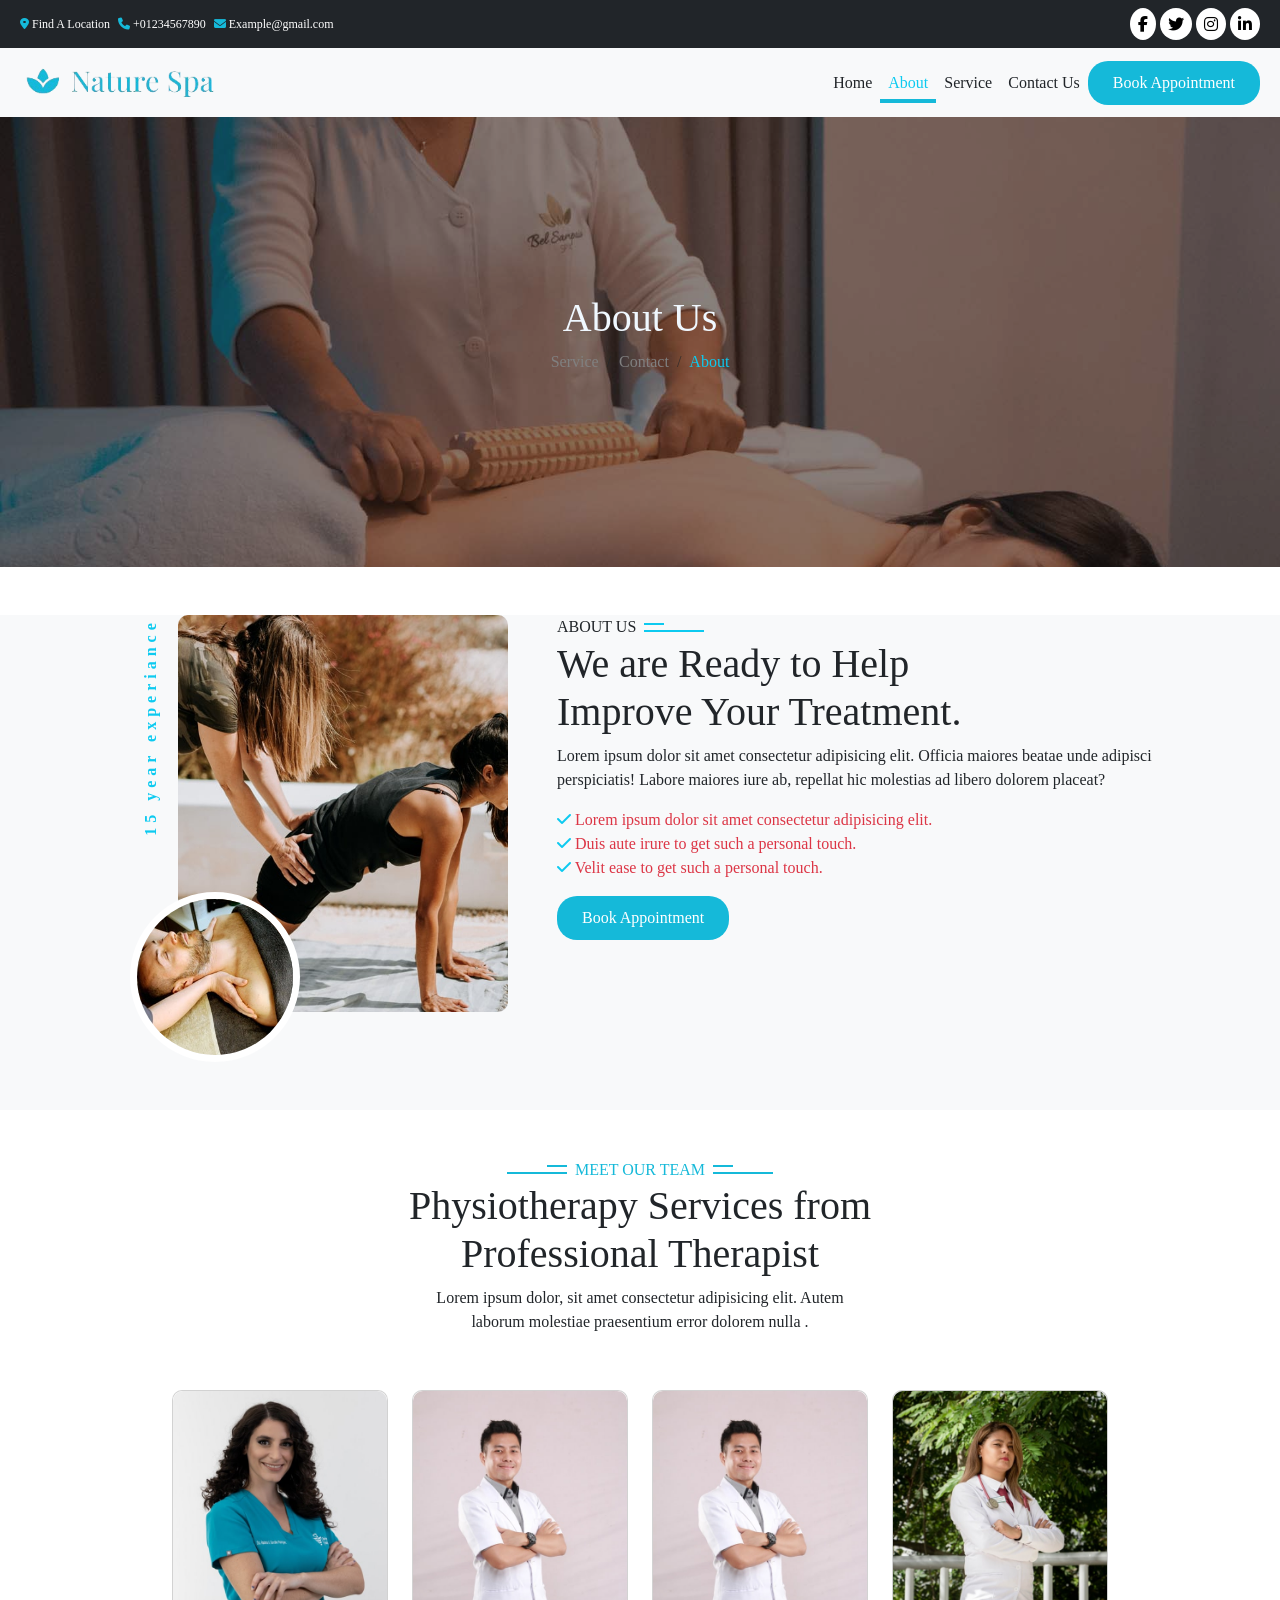
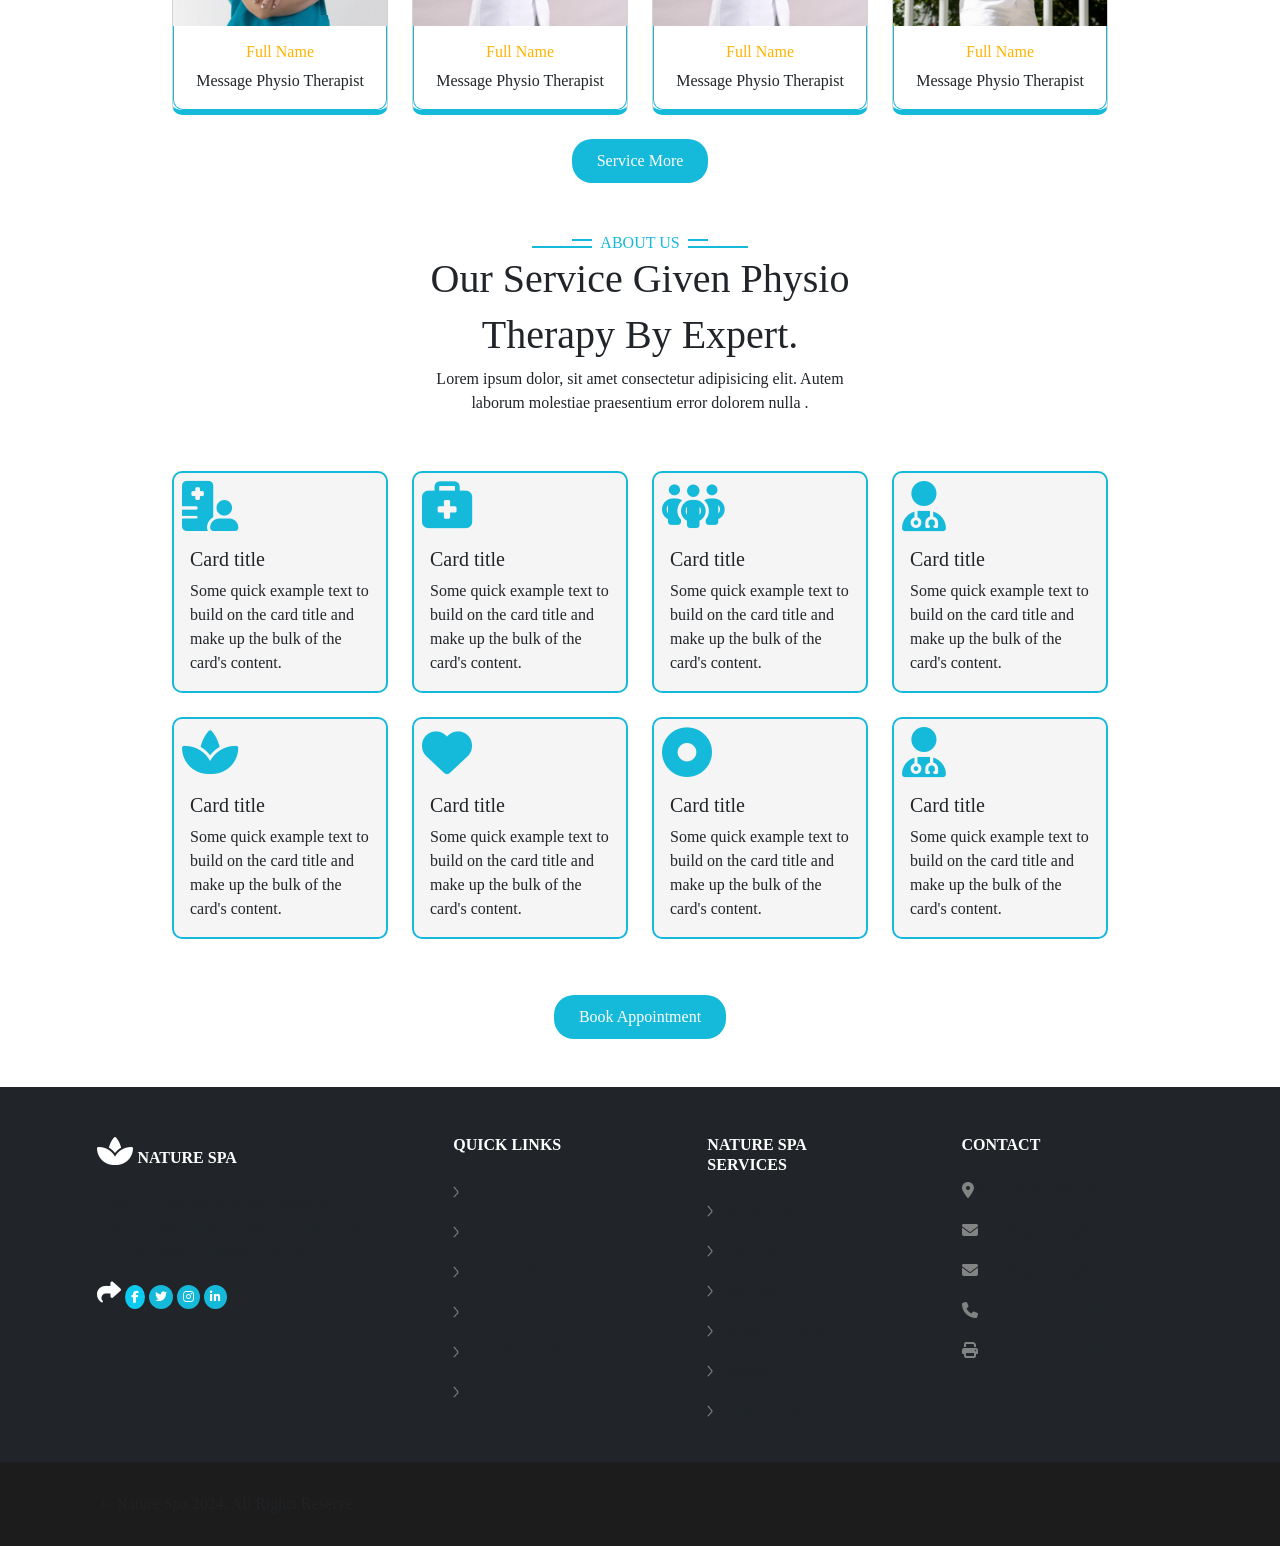
<file: AboutUs.html>
<!DOCTYPE html>
<html lang="en">
<head>
    <meta charset="UTF-8">
    <meta name="viewport" content="width=device-width, initial-scale=1.0">
    <title>about</title>
    <link
    rel="stylesheet"
    href="https://cdnjs.cloudflare.com/ajax/libs/font-awesome/6.5.1/css/all.min.css"
    integrity="sha512-DTOQO9RWCH3ppGqcWaEA1BIZOC6xxalwEsw9c2QQeAIftl+Vegovlnee1c9QX4TctnWMn13TZye+giMm8e2LwA=="
    crossorigin="anonymous"
    referrerpolicy="no-referrer"
  />
  <link href="https://cdn.jsdelivr.net/npm/bootstrap@5.0.2/dist/css/bootstrap.min.css" rel="stylesheet" integrity="sha384-EVSTQN3/azprG1Anm3QDgpJLIm9Nao0Yz1ztcQTwFspd3yD65VohhpuuCOmLASjC" crossorigin="anonymous">

  <link href="https://fonts.googleapis.com/css2?family=Oswald:wght@200..700&display=swap" rel="stylesheet">
  <link rel="stylesheet" href="https://cdnjs.cloudflare.com/ajax/libs/font-awesome/6.5.1/css/all.min.css" integrity="sha512-DTOQO9RWCH3ppGqcWaEA1BIZOC6xxalwEsw9c2QQeAIftl+Vegovlnee1c9QX4TctnWMn13TZye+giMm8e2LwA==" crossorigin="anonymous" referrerpolicy="no-referrer" />
  <link rel="stylesheet" href="css/about.css">
  <link rel="stylesheet" href="css/style.css">
</head>
<body>
  <header>
    <nav class="navbar navbar-light bg-dark nav_hidden">
      <div class="container-fluid">
        <div class="ms-2 d-flex justify-content-between">
          <div class="head_left_part me-2">
            <i class="fa-solid fa-location-dot nav_icons"></i>
            <span class="text-white">Find A Location</span>
            
          </div>

          <div class="head_left_part me-2">
            <i class="fa-solid fa-phone nav_icons"></i>
            <span class="text-white">+01234567890</span>
          </div>
          <div class="head_left_part me-2">
            <i class="fa-solid fa-envelope nav_icons"></i>
            <span class="text-white">Example@gmail.com</span>
          </div>
        </div>
        <div class="me-2">
          <i
            class="fa-brands fa-facebook-f nav_right_icons p-2 bg-white fs-6 "
          ></i>
          <i
            class="fa-brands fa-twitter nav_right_icons p-2 bg-white fs-6 "
          ></i>
          <i
            class="fa-brands fa-instagram nav_right_icons p-2 bg-white fs-6 "
          ></i>
          <i
            class="fa-brands fa-linkedin-in nav_right_icons p-2 bg-white fs-6 "
          ></i>
        </div>
      </div>
    </nav>

    <nav class="navbar navbar-expand-lg navbar-light bg-light px-2">
      <div class="container-fluid">
        <a class="navbar-brand" href="#"
          ><img src="img/logo.png" width="200px"
        /></a>
        <button
          class="navbar-toggler"
          type="button"
          data-bs-toggle="collapse"
          data-bs-target="#navbarSupportedContent"
          aria-controls="navbarSupportedContent"
          aria-expanded="false"
          aria-label="Toggle navigation"
        >
          <span class="navbar-toggler-icon"></span>
        </button>
        <div class="collapse navbar-collapse" id="navbarSupportedContent">
          <ul class="navbar-nav ms-auto mb-2 mb-lg-0 fs-6 text-center">
            <li class="nav-item">
              <a
                class="nav-link active text-dark"
                aria-current="page"
                href="index.html"
                >Home</a
              >
            </li>
            <li class="nav-item">
              <a
                class="nav-link active text-info underline_link"
                aria-current="page"
                href="#"
                >About</a
              >
            </li>
            <li class="nav-item">
              <a
                class="nav-link active text-dark"
                aria-current="page"
                href="Service.html"
                >Service</a
              >
            </li>
           
            <li class="nav-item">
              <a
                class="nav-link active text-dark"
                aria-current="page"
                href="Contact.html"
                >Contact Us</a
              >
            </li>
          </ul>
          <ul class="navbar-nav mb-lg-0 text-center">
            <li class="nav-item">
              <a class="btn btn slider-btn" aria-current="page" href="#"
                >Book Appointment</a
              >
            </li>
          </ul>
        </div>
      </div>
    </nav>
  </header>
  <section class="container-fluid hero_section">
    <div class="overlay">
      <h1>About Us</h1>
      <nav aria-label="breadcrumb">
        <ol class="breadcrumb">
          
          <li class="breadcrumb-item"><a href="Service.html" style="color:gray;">Service</a></li>
          <li class="breadcrumb-item"><a href="Contact.html" style="color:gray;">Contact</a></li>
          <li class="breadcrumb-item active text-info" aria-current="page">About</li>
         
        </ol>
      </nav>
    </div>
  </section>
      <!---------------------------------------------------------- about --------------------------------------------------------------  -->

      <main>
        <section class="about my-5 bg-light">
          <div class="container">
             
              <div class="row">
                  <div class="col-sm-12 col-md-6 col-lg-5">
                    <div class="d-flex justify-content-end">
                      <div class="about_img ps-5 pb-5" style="position: relative;">
                        <img src="img/about-1.jpg " class="img-fluid me-auto ms-5" style="border-radius: 10px; width: 82%;">
                        <div class="circle_img">
                          <img src="img/about-2.jpg" class="img-fluid">
                          <div class="text-info side_text">15 year experiance</div>
                        </div>
                    </div>
                    </div>
                     
                     </div>
                  <div class="col-sm-12 col-md-6 col-lg-7">
                    <div>                  
                      <div class="line_head2 d-flex" >
                        <span>ABOUT US </span>
                        <div class="lines p-2">
                          <span class="about_blue_small_line bg-info"></span>
                          <span class="about_blue_big_line bg-info"></span>
                      </div>
                      </div>
                      </div>
                      <h1>We are Ready to Help<br>Improve Your Treatment.</h1>
    
                      <p class="heading_para">Lorem ipsum dolor sit amet consectetur adipisicing elit. Officia maiores beatae unde adipisci perspiciatis! Labore maiores iure ab, repellat hic molestias ad libero dolorem placeat?</p>
          
                      <div class="check_heading">
                        <div class="one">
                          <i class="fa-solid fa-check text-info"></i>
                          <span class="text-danger"> Lorem ipsum dolor sit amet consectetur adipisicing elit. </span>
                        </div>
                        <div class="one">
                          <i class="fa-solid fa-check text-info"></i>
                          <span class="text-danger"> Duis aute irure to get such a personal touch.</span>
                        </div>
                        <div class="one mb-3">
                          <i class="fa-solid fa-check text-info"></i>
                          <span class="text-danger"> Velit ease to get such a personal touch.</span>
                        </div>
                        <a class="btn btn slider-btn" aria-current="page" href="#">Book Appointment</a>
                
              
                      </div>
                  </div>
              </div>
          </div>
  
      </section>

<!-- ----------------------------Meet-our -team------------------------- -->
        <div class="container w-75 text-center  my-5">
            <div class="line_head_blue">
             <div class="lines_blue">
                 <span class="one_line1_blue"></span>
                 <span class="two_line_blue"></span>
             </div>
           <span>MEET OUR TEAM</span>
           <div class="lines">
             <span class="one_line_blue"></span>
             <span class="two_line_blue"></span>
         </div>
         </div>
           <h1>Physiotherapy Services from<br>
              Professional Therapist</h1>
               <p >Lorem ipsum dolor, sit amet consectetur adipisicing elit. Autem <br> laborum molestiae praesentium error dolorem nulla .</p>
               </div>
           </div>

           <div class="container my-5 w-75">
            <div class="row">
              <div class="col-sm-6 col-md-4 col-lg-3 py-3 py-sm-0 my-2 border-0">
                <div class="card img_card">
                 <img src="img/team-1.jpg " class="card_photo" alt="">
                  <div class="card-body text-center card_body_style">
                    <h5 class="card-text fs-6 card_gold_heading" >Full Name</h5>
                    <p class="card-text">Message Physio Therapist</p>
                   </div>
                </div>
              </div>

              <div class="col-sm-6 col-md-4 col-lg-3 py-3 py-sm-0 my-2">
                <div class="card img_card">
                  <img src="img/team-2.jpg" class="card_photo" alt="">
                  <div class="card-body text-center card_body_style" >
                    <h5 class="card-text fs-6 card_gold_heading">Full Name</h5>
                    <p class="card-text">Message Physio Therapist</p>
                   </div>
                   </div>
                </div>
              

              <div class="col-sm-6 col-md-4 col-lg-3 py-3 py-sm-0 my-2">
                <div class="card img_card">
                  <img src="img/team-2.jpg" class="card_photo" alt="">
                  <div class="card-body text-center card_body_style" >
                    <h5 class="card-text fs-6 card_gold_heading">Full Name</h5>
                    <p class="card-text">Message Physio Therapist</p>
                   </div>
                </div>
              </div>

              <div class="col-sm-6 col-md-4 col-lg-3 py-3 py-sm-0 my-2">
                <div class="card img_card">
                  <img src="img/team-3.jpg" class="card_photo" alt="">
                  <div class="card-body text-center card_body_style" >
                    <h5 class="card-text fs-6 card_gold_heading">Full Name</h5>
                    <p class="card-text">Message Physio Therapist</p>
                   </div>
              </div>
            </div>
           </div>

          
           <div class="card-btn2 my-3" >
            <button class="slider-btn">Service More</button>
           </div>

   <!-- ------------------------------------------------------------------------------------------------------------------------ -->
   
        <div class="container w-75 text-center  my-5">
         <div class="line_head_blue">
          <div class="lines_blue">
              <span class="one_line1_blue"></span>
              <span class="two_line_blue"></span>
          </div>
        <span>ABOUT US</span>
        <div class="lines_blue">
          <span class="one_line_blue"></span>
          <span class="two_line_blue"></span>
      </div>
      </div>
        <h1>Our Service Given Physio</h1>
            <h1>Therapy By Expert.</h1>
            <p >Lorem ipsum dolor, sit amet consectetur adipisicing elit. Autem <br> laborum molestiae praesentium error dolorem nulla .</p>
            </div>
        </div>
         
              <div class="container my-5 w-75">
               <div class="row">
                 <div class="col-sm-6 col-md-4 col-lg-3 py-3 py-sm-0 my-2 mb-3">
                   <div class="card small_card">
                    <i class="fa-solid fa-hospital-user pt-2 ps-2 small_card_icon" style="font-size: 50px;"></i>
                     <div class="card-body">
                       <h5 class="card-title">Card title</h5>
                       <p class="card-text">Some quick example text to build on the card title and make up the bulk of the card's content.</p>
                       
                     </div>
                   </div>
                 </div>
   
                 <div class="col-sm-6 col-md-4 col-lg-3 py-3 py-sm-0 my-2">
                   <div class="card small_card">
                     <i class="fa-solid fa-briefcase-medical pt-2 ps-2 small_card_icon" style="font-size: 50px;"></i>
                     <div class="card-body">
                       <h5 class="card-title">Card title</h5>
                       <p class="card-text">Some quick example text to build on the card title and make up the bulk of the card's content.</p>
                     
                     </div>
                   </div>
                 </div>
   
                 <div class="col-sm-6 col-md-4 col-lg-3  py-3 py-sm-0 my-2">
                   <div class="card small_card">
                    <i class="fa-sharp fa-solid fa-people-group pt-2 ps-2 small_card_icon" style="font-size: 50px;"></i>
                     <div class="card-body">
                       <h5 class="card-title">Card title</h5>
                       <p class="card-text">Some quick example text to build on the card title and make up the bulk of the card's content.</p>
                    
                     </div>
                   </div>
                 </div>
   
                 <div class="col-sm-6 col-md-4 col-lg-3  py-3 py-sm-0 my-2">
                   <div class="card small_card">
                     <i class="fa-solid fa-user-doctor pt-2 ps-2 small_card_icon" style="font-size: 50px;"></i>
                     <div class="card-body">
                       <h5 class="card-title">Card title</h5>
                       <p class="card-text">Some quick example text to build on the card title and make up the bulk of the card's content.</p>
                    
                     </div>
                   </div>
                 </div>
              
                 <div class="col-sm-6 col-md-4 col-lg-3  py-3 py-sm-0 my-2">
                   <div class="card small_card">
                     <i class="fa-solid fa-spa pt-2 ps-2 small_card_icon" style="font-size: 50px;"></i>
                     <div class="card-body">
                       <h5 class="card-title">Card title</h5>
                       <p class="card-text">Some quick example text to build on the card title and make up the bulk of the card's content.</p>
                    </div>
                   </div>
                 </div>
                 <div class="col-sm-6 col-md-4 col-lg-3  py-3 py-sm-0 my-2">
                   <div class="card small_card">
                     <i class="fa-solid fa-heart pt-2 ps-2 small_card_icon" style="font-size: 50px;"></i>
                     <div class="card-body">
                       <h5 class="card-title">Card title</h5>
                       <p class="card-text">Some quick example text to build on the card title and make up the bulk of the card's content.</p>
                    
                     </div>
                   </div>
                 </div>
   
                 <div class="col-sm-6 col-md-4 col-lg-3 py-3 py-sm-0 my-2">
                   <div class="card small_card">
                     <i class="fa-solid fa-circle-dot pt-2 ps-2 small_card_icon" style="font-size: 50px;"></i>
                     <div class="card-body">
                       <h5 class="card-title">Card title</h5>
                       <p class="card-text">Some quick example text to build on the card title and make up the bulk of the card's content.</p>
                    </div>
                   </div>
                 </div>
   
                 <div class="col-sm-6 col-md-4 col-lg-3 py-3 py-sm-0 my-2">
                   <div class="card small_card">
                     <i class="fa-solid fa-user-doctor pt-2 ps-2 small_card_icon" style="font-size: 50px;"></i>
                     <div class="card-body">
                       <h5 class="card-title">Card title</h5>
                       <p class="card-text">Some quick example text to build on the card title and make up the bulk of the card's content.</p>
                     </div>
                   </div>
                 </div>
               </div>
              </div>
              <div class="card-btn2">
                <a class="btn btn slider-btn mb-5" aria-current="page" href="#">Book Appointment</a>
              </div> 

<!-- ----------------------------------------------------blue-section----------------------------------------------------- -->

<!-- -----------------------------------------------------footer---------------------------- ------------------------>

       <!-- Footer -->
       <footer class="text-center text-lg-start text-muted bg-dark">
    
   
        <div class="container-fluid text-center text-md-start ">
         
          <div class="row  d-flex pt-5 ms-5">
            
            <div class="col-md-3 col-lg-4 col-xl-3 mx-auto mb-4 " >
             
              <h6 class="text-uppercase fw-bold mb-4 text-white">
                  <i class="fa-solid fa-spa  text-white fs-2"></i> Nature Spa
              </h6>
              <p class="mx-auto">
                Here you can use rows and columns to organize your footer content. Lorem ipsum
                dolor sit amet, consectetur adipisicing elit.
              </p>
              <a href="#"> 
                  <i class="fa-solid fa-share text-white fs-4"></i>
                  <i class="fa-brands fa-facebook-f footer_left_icons text-white bg-info" ></i>
                  <i class="fa-brands fa-twitter footer_left_icons"></i>
                  <i class="fa-brands fa-instagram footer_left_icons"></i>
                  <i class="fa-brands fa-linkedin-in footer_left_icons" ></i>
               </a>
            </div>
           
            <div class="col-md-2 col-lg-2 col-xl-2 mx-auto mb-4 ">
            
              <h6 class="text-uppercase fw-bold mb-4 text-white">
                Quick Links
              </h6>
              <p>
                  <a href="AboutUs.html" class="text-reset"> <img src="img/arrow.png" style="width:6px;"> About Us</a>
              </p>
              <p>
                <a href="#" class="text-reset"><img src="img/arrow.png" style="width:6px;"> Contact Us</a>
              </p>
              <p>
                <a href="#!" class="text-reset"><img src="img/arrow.png" style="width:6px;"> Privacy Policy</a>
              </p>
              <p>
               <a href="#!" class="text-reset"><img src="img/arrow.png" style="width:6px;"> Terms & Conditions</a>
                </p>
                <p>
                  <a href="#!" class="text-reset"><img src="img/arrow.png" style="width:6px;"> Our Blog & News</a>
                </p>
                <p>
                  <a href="#!" class="text-reset"><img src="img/arrow.png" style="width:6px;"> Our Team</a>
                </p>
                
            </div>
            
            <div class="col-md-3 col-lg-2 col-xl-2 mx-auto mb-4">
             
              <h6 class="text-uppercase fw-bold mb-4 text-white">
               Nature Spa Services
              </h6>
              <p>
                  <a href="#" class="text-reset"><img src="img/arrow.png" style="width:6px;"> All Services</a>
                   </p>
              <p>
                  <a href="#" class="text-reset"><img src="img/arrow.png" style="width:6px;"> Physiotherapy</a>
              </p>
              <p>
                  <a href="#" class="text-reset"><img src="img/arrow.png" style="width:6px;"> Diagnostics</a>
              </p>
              <p>
                <a href="#" class="text-reset"><img src="img/arrow.png" style="width:6px;"> Manual Therapy</a>
              </p>
              <p>
                  <a href="#" class="text-reset"><img src="img/arrow.png" style="width:6px;"> Massage Therapy</a>
                </p>
                <p>
                  <a href="#" class="text-reset"><img src="img/arrow.png" style="width:6px;"> Rehabilitation</a>
                </p>
            </div>
           
            <div class="col-md-4 col-lg-3 col-xl-3 mx-auto mb-md-0 mb-4 ">
              <!-- Links -->
              <h6 class="text-uppercase fw-bold mb-4 text-white">Contact</h6>
              <p> <i class="fa-solid fa-location-dot" style="color:#828383;"></i> New York, NY 10012, US</p>
              <p>
                <i class="fas fa-envelope me-3" style="color:#828383;"></i>
                info@example.com
              </p>
              <p>
                 <i class="fas fa-envelope me-3" style="color:#828383;"></i>
                  info@example.com
                </p>
              <p><i class="fas fa-phone me-3" style="color:#828383;"></i> + 01 234 567 88</p>
              <p><i class="fas fa-print me-3" style="color:#828383;"></i> + 01 234 567 89</p>
            </div>
            
          </div>
         
        </div>
      </section>
     
      <div style="background-color: rgb(29, 28, 28); padding:30px 100px;">
          © <span>Nature Spa 2024,</span> All Rights Reserve
       
      </div>
      </footer>

      <script
      src="https://cdn.jsdelivr.net/npm/@popperjs/core@2.9.2/dist/umd/popper.min.js"
      integrity="sha384-IQsoLXl5PILFhosVNubq5LC7Qb9DXgDA9i+tQ8Zj3iwWAwPtgFTxbJ8NT4GN1R8p"
      crossorigin="anonymous"
    ></script>
    <script
      src="https://cdn.jsdelivr.net/npm/bootstrap@5.0.2/dist/js/bootstrap.min.js"
      integrity="sha384-cVKIPhGWiC2Al4u+LWgxfKTRIcfu0JTxR+EQDz/bgldoEyl4H0zUF0QKbrJ0EcQF"
      crossorigin="anonymous"
    ></script>
</body>
</html>
</file>
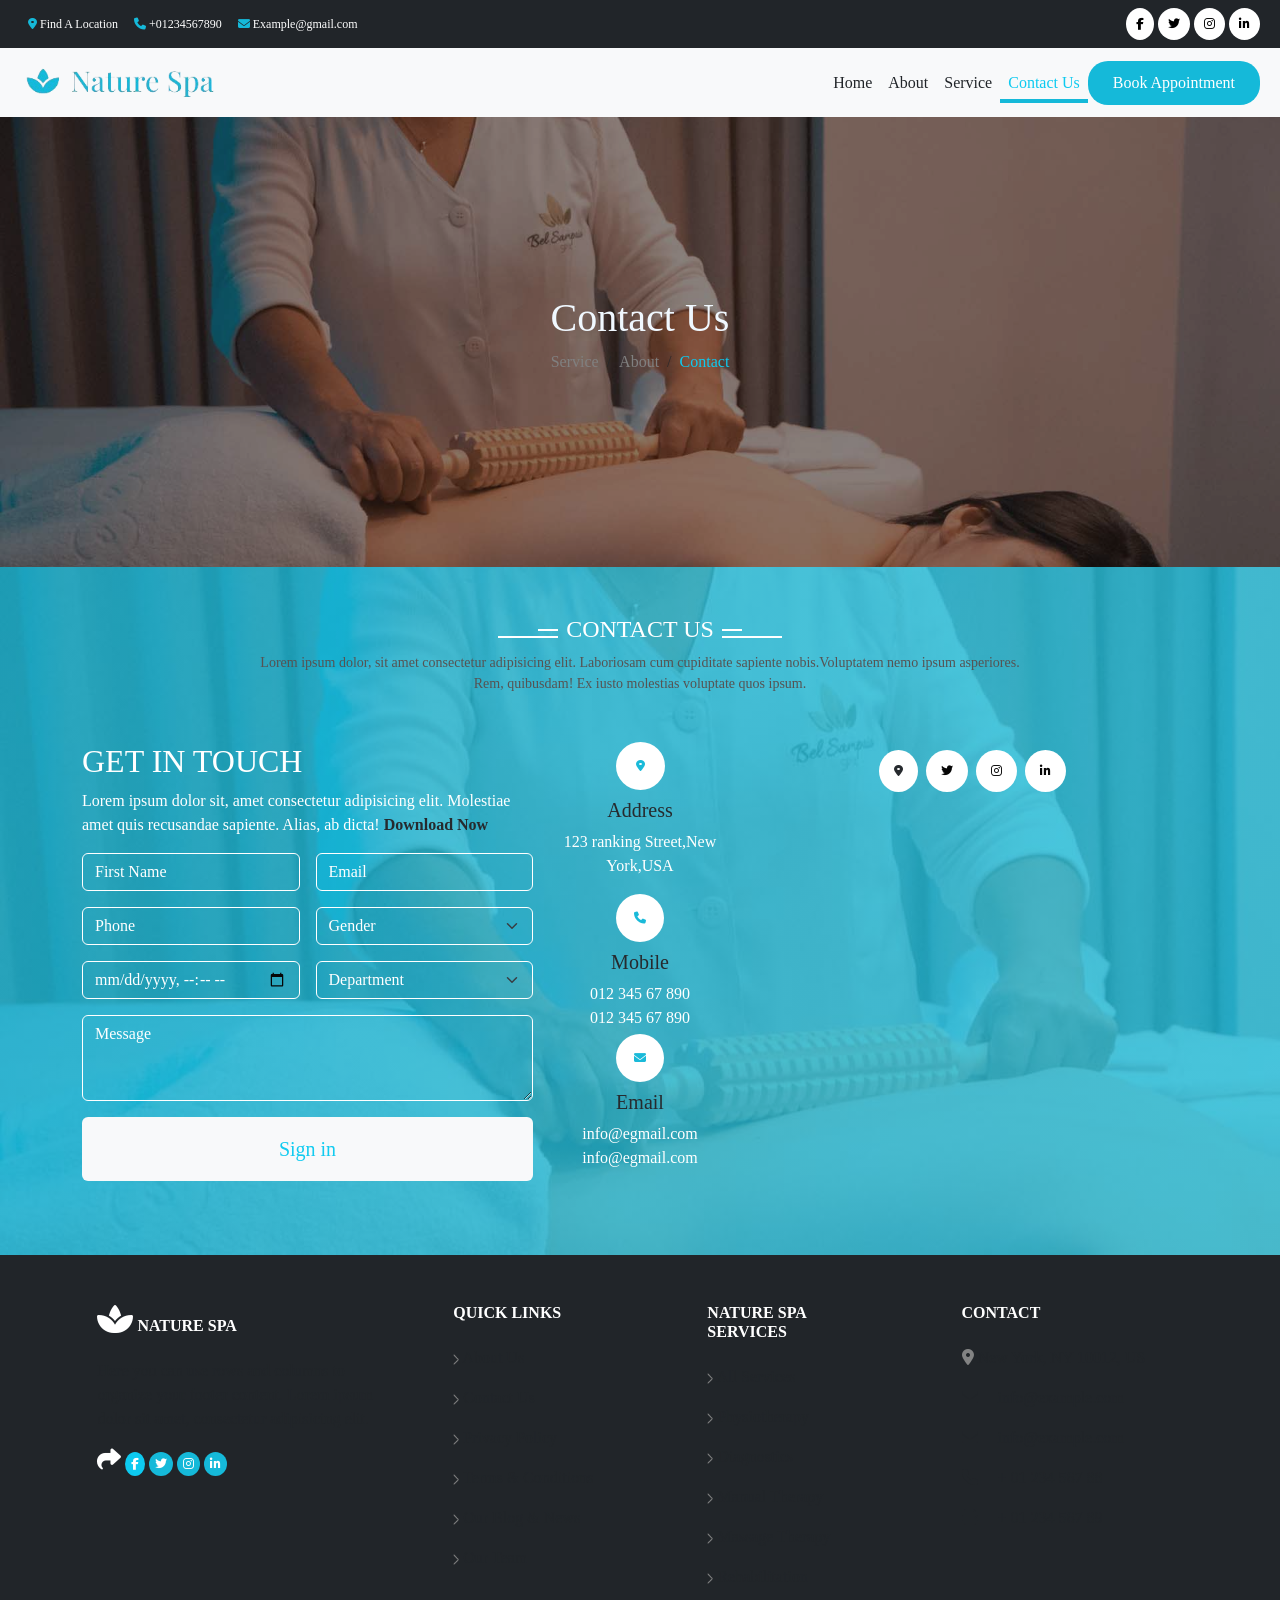
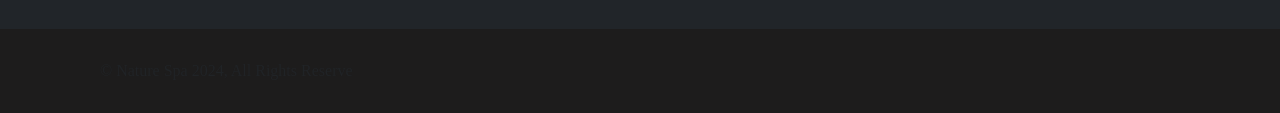
<file: Contact.html>
<!DOCTYPE html>
<html lang="en">
<head>
    <meta charset="UTF-8">
    <meta name="viewport" content="width=device-width, initial-scale=1.0">
    <title>contact</title>
    <link
    rel="stylesheet"
    href="https://cdnjs.cloudflare.com/ajax/libs/font-awesome/6.5.1/css/all.min.css"
    integrity="sha512-DTOQO9RWCH3ppGqcWaEA1BIZOC6xxalwEsw9c2QQeAIftl+Vegovlnee1c9QX4TctnWMn13TZye+giMm8e2LwA=="
    crossorigin="anonymous"
    referrerpolicy="no-referrer"
  />
  <link href="https://cdn.jsdelivr.net/npm/bootstrap@5.0.2/dist/css/bootstrap.min.css" rel="stylesheet" integrity="sha384-EVSTQN3/azprG1Anm3QDgpJLIm9Nao0Yz1ztcQTwFspd3yD65VohhpuuCOmLASjC" crossorigin="anonymous">

  <link href="https://fonts.googleapis.com/css2?family=Oswald:wght@200..700&display=swap" rel="stylesheet">
  <link rel="stylesheet" href="css/Contact.css">
  <link rel="stylesheet" href="css/style.css">
</head>
<body>
  <header>
    <nav class="navbar navbar-light bg-dark nav_hidden">
        <div class="container-fluid">
            <div class="ms-2 d-flex justify-content-between">
            <div class="head_left_part mx-2">
                <i class="fa-solid fa-location-dot nav_icons"></i>
                <span class="text-white ">Find A Location</span>
              </div>
    
              <div class="head_left_part mx-2">
                <i  class="fa-solid fa-phone nav_icons" ></i>
                <span class="text-white">+01234567890</span>
            </div>             
            <div class="head_left_part mx-2">
                <i class="fa-solid fa-envelope nav_icons"></i>
                <span class="text-white">Example@gmail.com</span>
              </div>
            </div>
          <div class="me-2">
            <i class="fa-brands fa-facebook-f nav_right_icons"></i>
            <i class="fa-brands fa-twitter nav_right_icons"></i>
            <i class="fa-brands fa-instagram nav_right_icons" ></i>
            <i class="fa-brands fa-linkedin-in nav_right_icons"></i>
          </div>
        </div>
      </nav>
      <nav class="navbar navbar-expand-lg navbar-light bg-light px-2">
        <div class="container-fluid">
          <a class="navbar-brand" href="#"
            ><img src="img/logo.png" width="200px"
          /></a>
          <button
            class="navbar-toggler"
            type="button"
            data-bs-toggle="collapse"
            data-bs-target="#navbarSupportedContent"
            aria-controls="navbarSupportedContent"
            aria-expanded="false"
            aria-label="Toggle navigation"
          >
            <span class="navbar-toggler-icon"></span>
          </button>
          <div class="collapse navbar-collapse" id="navbarSupportedContent">
            <ul class="navbar-nav ms-auto mb-2 mb-lg-0 fs-6 text-center">
              <li class="nav-item">
                <a
                  class="nav-link active text-dark"
                  aria-current="page"
                  href="index.html"
                  >Home</a
                >
              </li>
              <li class="nav-item">
                <a
                  class="nav-link active text-dark"
                  aria-current="page"
                  href="AboutUs.html"
                  >About</a
                >
              </li>
              <li class="nav-item">
                <a
                  class="nav-link active text-dark"
                  aria-current="page"
                  href="Service.html"
                  >Service</a
                >
              </li>
             
              <li class="nav-item">
                <a
                  class="nav-link active text-info underline_link"
                  aria-current="page"
                  href="#"
                  >Contact Us</a
                >
              </li>
            </ul>
            <ul class="navbar-nav mb-lg-0 text-center">
              <li class="nav-item">
                <a class="btn btn slider-btn" aria-current="page" href="#"
                  >Book Appointment</a
                >
              </li>
            </ul>
          </div>
        </div>
      </nav>
    </header>
    <section class="container-fluid hero_section">
      <div class="overlay">
        <h1>Contact Us</h1>
        <nav aria-label="breadcrumb">
          <ol class="breadcrumb">
            <li class="breadcrumb-item"><a href="Service.html" style="color:gray;">Service</a></li>
            <li class="breadcrumb-item"><a href="AboutUs.html" style="color:gray;">About</a></li>
            <li class="breadcrumb-item active text-info" aria-current="page">Contact</li>
            </ol>
        </nav>
      </div>
    </section>
<!-- -----------------------------------------------------------end-banner---------------------------------------------------------------------------- -->

        <section class="container-fluid blue_section">
         
          <div class="container w-80  my-5 ">
            
         <div class="line_head">
            <div class="lines">
                <span class="one_line1"></span>
                <span class="two_line"></span>
            </div>
          <h4>CONTACT US</h4>
          <div class="lines">
            <span class="one_line"></span>
            <span class="two_line"></span>
        </div>
        </div>
        <div class="head_content text-center mb-5">
            <p style="color:rgb(82, 79, 79); font-size: 14px;">Lorem ipsum dolor, sit amet consectetur adipisicing elit. Laboriosam cum cupiditate sapiente nobis.Voluptatem nemo ipsum asperiores.<br> Rem, quibusdam! Ex iusto molestias voluptate quos ipsum.</p>
        </div>
          


       <div class="row gy-5">
        <div class="col-sm-8 col-md-5 col-lg-5">
            <div class="content text-white">
                <h2 class="fw-300">GET IN TOUCH</h2>
                <p>Lorem ipsum dolor sit, amet consectetur adipisicing elit. Molestiae amet quis recusandae sapiente. Alias, ab dicta!<a href="#" class="text-dark fw-bold"> Download Now</a></p>
            </div>
           
            <form class="row g-3">
                <div class="col-md-6 ">
               <input type="text" placeholder="First Name" class="form-control transparent-input input_styles" id="inputName">
               </div>
               <div class="col-md-6">
                <input type="email" placeholder="Email" class="form-control transparent-input input_styles" id="inputEmail4">
               </div>
               <div class="col-md-6">
                 <input type="tel" placeholder="Phone" class="form-control transparent-input input_styles" id="inputPassword4" >
               </div>
               <div class="col-md-6">
                 <select class="form-select radio-btn transparent-input input_styles" placeholder="Gender" id="autoSizingSelect" >
                   <option selected>Gender</option>
                   <option value="1">Male</option>
                   <option value="2">Female</option>
                 </select>
               </div>
               <div class="col-md-6">
                 <input type="datetime-local" class="form-control transparent-input  input_styles">
               </div>
               <div class="col-md-6">
                 <select class="form-select radio-btn transparent-input input_styles" id="autoSizingSelect">
                   <option selected >Department</option>
                   <option value="1">Yoga</option>
                   <option value="2">Physiotherapy</option>
                 </select>
               </div>
               <div class="col-md-12">
                 <textarea rows="3" class="form-control transparent-input input_styles" placeholder="Message"></textarea>
                 
               </div>
              
               <div class="col-12">
                 <button type="submit" class="btn form_btn w-100 bg-light text-info p-3 fs-5">Sign in</button>
               </div>
             </form>
        </div>
        <div class="col-sm-4 col-md-2 col-lg-2 px-3 text-center ">
            <div class="head_location">
                <i class="fa-solid fa-location-dot nav_icons mb-2 form_center_icons bg-white rounded-circle" style="padding: 18px 20px;"></i>
                <h5 style="font-weight: 400;">Address</h5>
                <p class="text-white ">123 ranking Street,New York,USA</p>
              </div>
              <div class="head_phone mb-1">
                <i class="fa-solid fa-phone nav_icons mb-2 form_center_icons bg-white rounded-circle"></i>
                <h5 style="font-weight: 400;">Mobile</h5>
                <span class="text-white">012 345 67 890</span><br> 
                <span class="text-white">012 345 67 890</span> 
            </div>
              <div class="head_email">
                <i class="fa-solid fa-envelope nav_icons mb-2 form_center_icons bg-white rounded-circle"></i>
              <h5 style="font-weight: 400;">Email</h5>
                <span class="text-white">info@egmail.com</span>
                <span class="text-white">info@egmail.com</span>
              </div>
        </div>
          <div class="col-sm-12 col-md-12 col-lg-5">
                    <div class="d-flex justify-content-center text-center p-2">
                        <i class="fa-solid fa-location-dot nav_icons mx-1
                        map_top_icons text-dark"></i>
                        <i
                          class="fa-brands fa-twitter mx-1 map_top_icons"
                         
                        ></i>
              
                        <i
                          class="fa-brands fa-instagram mx-1 map_top_icons"
                         
                        ></i>
                        <i
                          class="fa-brands fa-linkedin-in mx-1 map_top_icons"></i>
                       </div>
                       <iframe src="https://www.google.com/maps/embed?pb=!1m18!1m12!1m3!1d387194.0622732494!2d-74.30932777004287!3d40.697019286161634!2m3!1f0!2f0!3f0!3m2!1i1024!2i768!4f13.1!3m3!1m2!1s0x89c24fa5d33f083b%3A0xc80b8f06e177fe62!2sNew%20York%2C%20NY%2C%20USA!5e0!3m2!1sen!2sin!4v1709369865541!5m2!1sen!2sin" width="100%" height="400" style="border:0;" allowfullscreen="" loading="lazy" referrerpolicy="no-referrer-when-downgrade"></iframe>
                      </div>
                     
                    </div>
          </div>
                  
                 
                  
                </div>
           </div>
         
        </section>
   

       <!-- --------------------------------------------------footer--------------------------------------------------- -->

       <!-- Footer -->
<footer class="text-center text-lg-start text-muted bg-dark">
    
   
      <div class="container-fluid text-center text-md-start ">
       
        <div class="row  d-flex pt-5 ms-5">
          
          <div class="col-md-3 col-lg-4 col-xl-3 mx-auto mb-4 " >
           
            <h6 class="text-uppercase fw-bold mb-4 text-white">
                <i class="fa-solid fa-spa  fs-2"></i> Nature Spa
            </h6>
            <p class="mx-auto">
              Here you can use rows and columns to organize your footer content. Lorem ipsum
              dolor sit amet, consectetur adipisicing elit.
            </p>
            <a href="#"> 
                <i class="fa-solid fa-share text-white fs-4"></i>
                <i class="fa-brands fa-facebook-f footer_left_icons text-white bg-info" ></i>
                <i class="fa-brands fa-twitter footer_left_icons"></i>
                <i class="fa-brands fa-instagram footer_left_icons"></i>
                <i class="fa-brands fa-linkedin-in footer_left_icons" ></i>
             </a>
          </div>
         
          <div class="col-md-2 col-lg-2 col-xl-2 mx-auto mb-4 ">
          
            <h6 class="text-uppercase fw-bold mb-4 text-white">
              Quick Links
            </h6>
            <p>
                <a href="AboutUs.html" class="text-reset"> <img src="img/arrow.png" style="width:6px;"> About Us</a>
            </p>
            <p>
              <a href="#" class="text-reset"><img src="img/arrow.png" style="width:6px;"> Contact Us</a>
            </p>
            <p>
              <a href="#!" class="text-reset"><img src="img/arrow.png" style="width:6px;"> Privacy Policy</a>
            </p>
            <p>
             <a href="#!" class="text-reset"><img src="img/arrow.png" style="width:6px;"> Terms & Conditions</a>
              </p>
              <p>
                <a href="#!" class="text-reset"><img src="img/arrow.png" style="width:6px;"> Our Blog & News</a>
              </p>
              <p>
                <a href="#!" class="text-reset"><img src="img/arrow.png" style="width:6px;"> Our Team</a>
              </p>
              
          </div>
          
          <div class="col-md-3 col-lg-2 col-xl-2 mx-auto mb-4">
           
            <h6 class="text-uppercase fw-bold mb-4 text-white">
             Nature Spa Services
            </h6>
            <p>
                <a href="#" class="text-reset"><img src="img/arrow.png" style="width:6px;"> All Services</a>
                 </p>
            <p>
                <a href="#" class="text-reset"><img src="img/arrow.png" style="width:6px;"> Physiotherapy</a>
            </p>
            <p>
                <a href="#" class="text-reset"><img src="img/arrow.png" style="width:6px;"> Diagnostics</a>
            </p>
            <p>
              <a href="#" class="text-reset"><img src="img/arrow.png" style="width:6px;"> Manual Therapy</a>
            </p>
            <p>
                <a href="#" class="text-reset"><img src="img/arrow.png" style="width:6px;"> Massage Therapy</a>
              </p>
              <p>
                <a href="#" class="text-reset"><img src="img/arrow.png" style="width:6px;"> Rehabilitation</a>
              </p>
          </div>
         
          <div class="col-md-4 col-lg-3 col-xl-3 mx-auto mb-md-0 mb-4 ">
            <!-- Links -->
            <h6 class="text-uppercase fw-bold mb-4 text-white">Contact</h6>
            <p> <i class="fa-solid fa-location-dot" style="color:#828383;"></i> New York, NY 10012, US</p>
            <p>
              <i class="fas fa-envelope me-3"></i>
              info@example.com
            </p>
            <p>
               <i class="fas fa-envelope me-3"></i>
                info@example.com
              </p>
            <p><i class="fas fa-phone me-3"></i> + 01 234 567 88</p>
            <p><i class="fas fa-print me-3"></i> + 01 234 567 89</p>
          </div>
          
        </div>
       
      </div>
    </section>
   
    <div style="background-color: rgb(29, 28, 28); padding:30px 100px;">
        © <span>Nature Spa 2024,</span> All Rights Reserve
     
    </div>
   
  </footer>
  
  <script
  src="https://cdn.jsdelivr.net/npm/@popperjs/core@2.9.2/dist/umd/popper.min.js"
  integrity="sha384-IQsoLXl5PILFhosVNubq5LC7Qb9DXgDA9i+tQ8Zj3iwWAwPtgFTxbJ8NT4GN1R8p"
  crossorigin="anonymous"
></script>
<script
  src="https://cdn.jsdelivr.net/npm/bootstrap@5.0.2/dist/js/bootstrap.min.js"
  integrity="sha384-cVKIPhGWiC2Al4u+LWgxfKTRIcfu0JTxR+EQDz/bgldoEyl4H0zUF0QKbrJ0EcQF"
  crossorigin="anonymous"
></script>
</body>
</html>
</file>
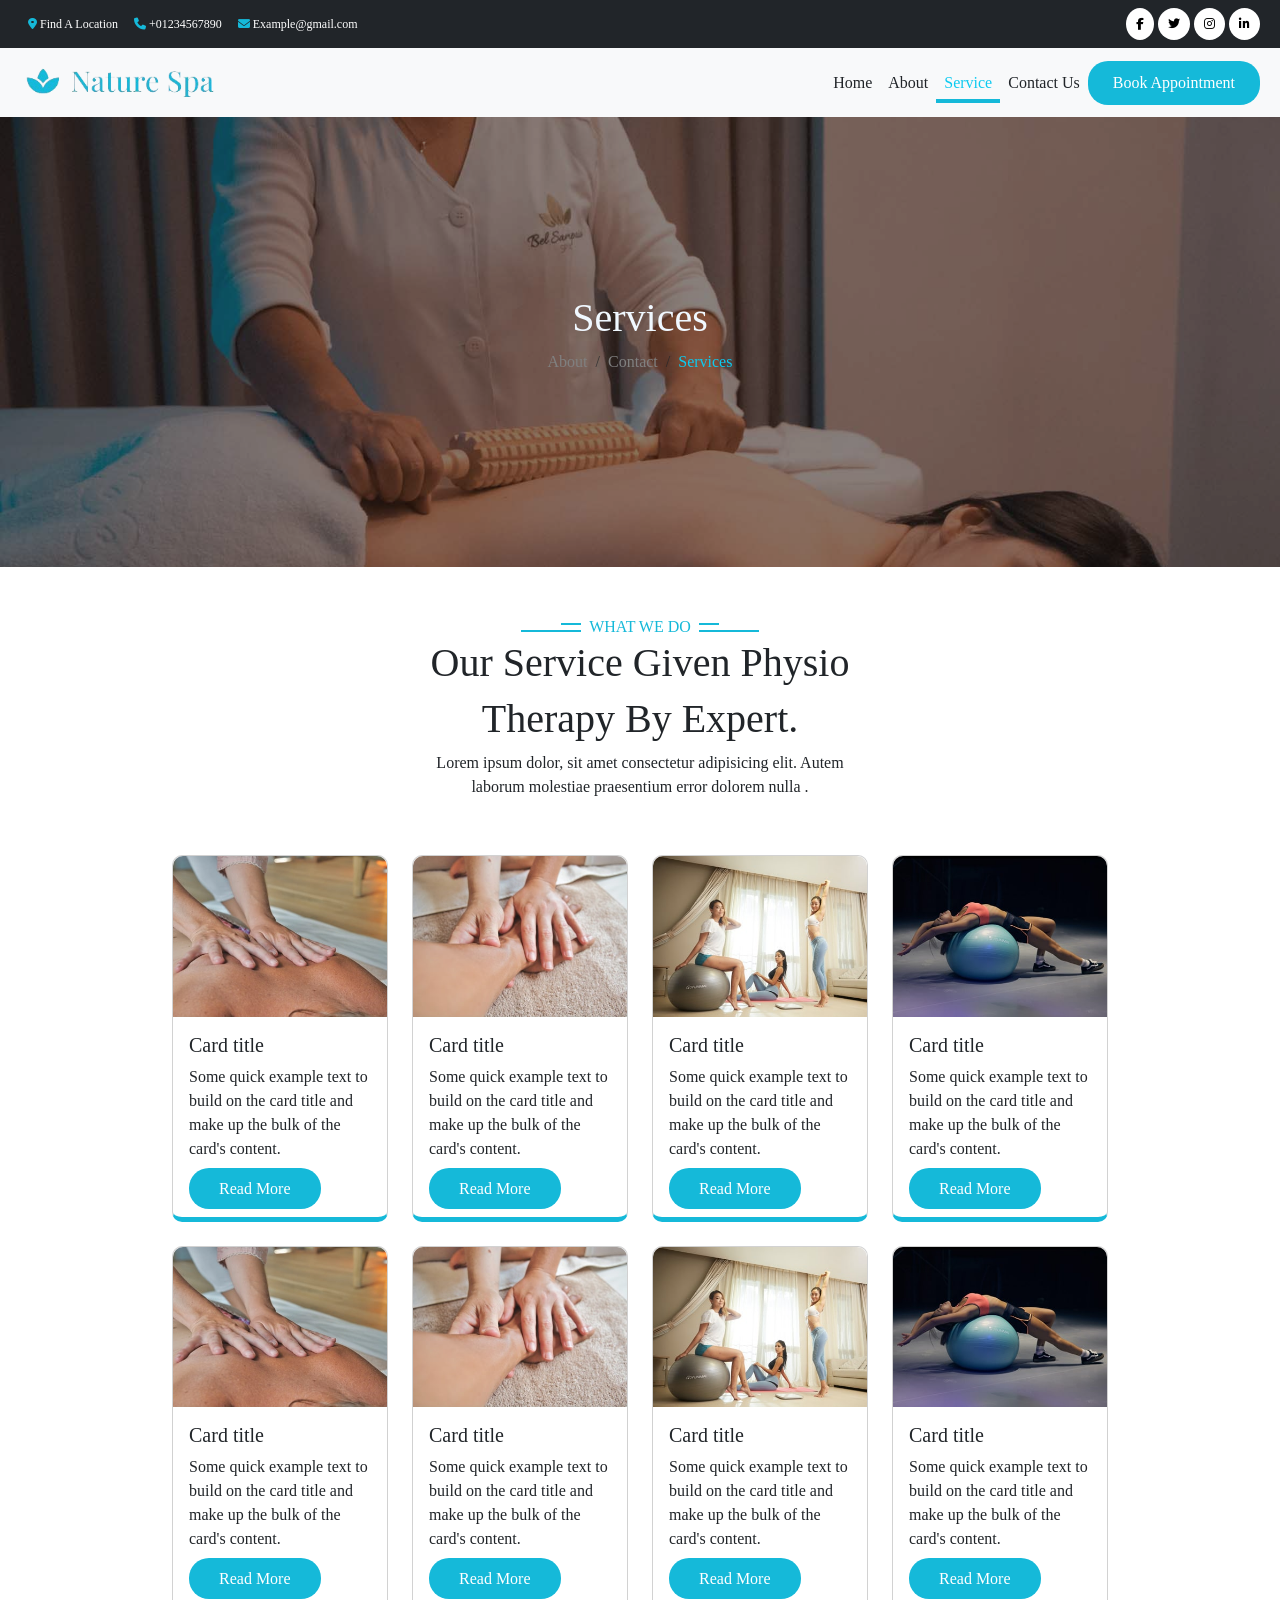
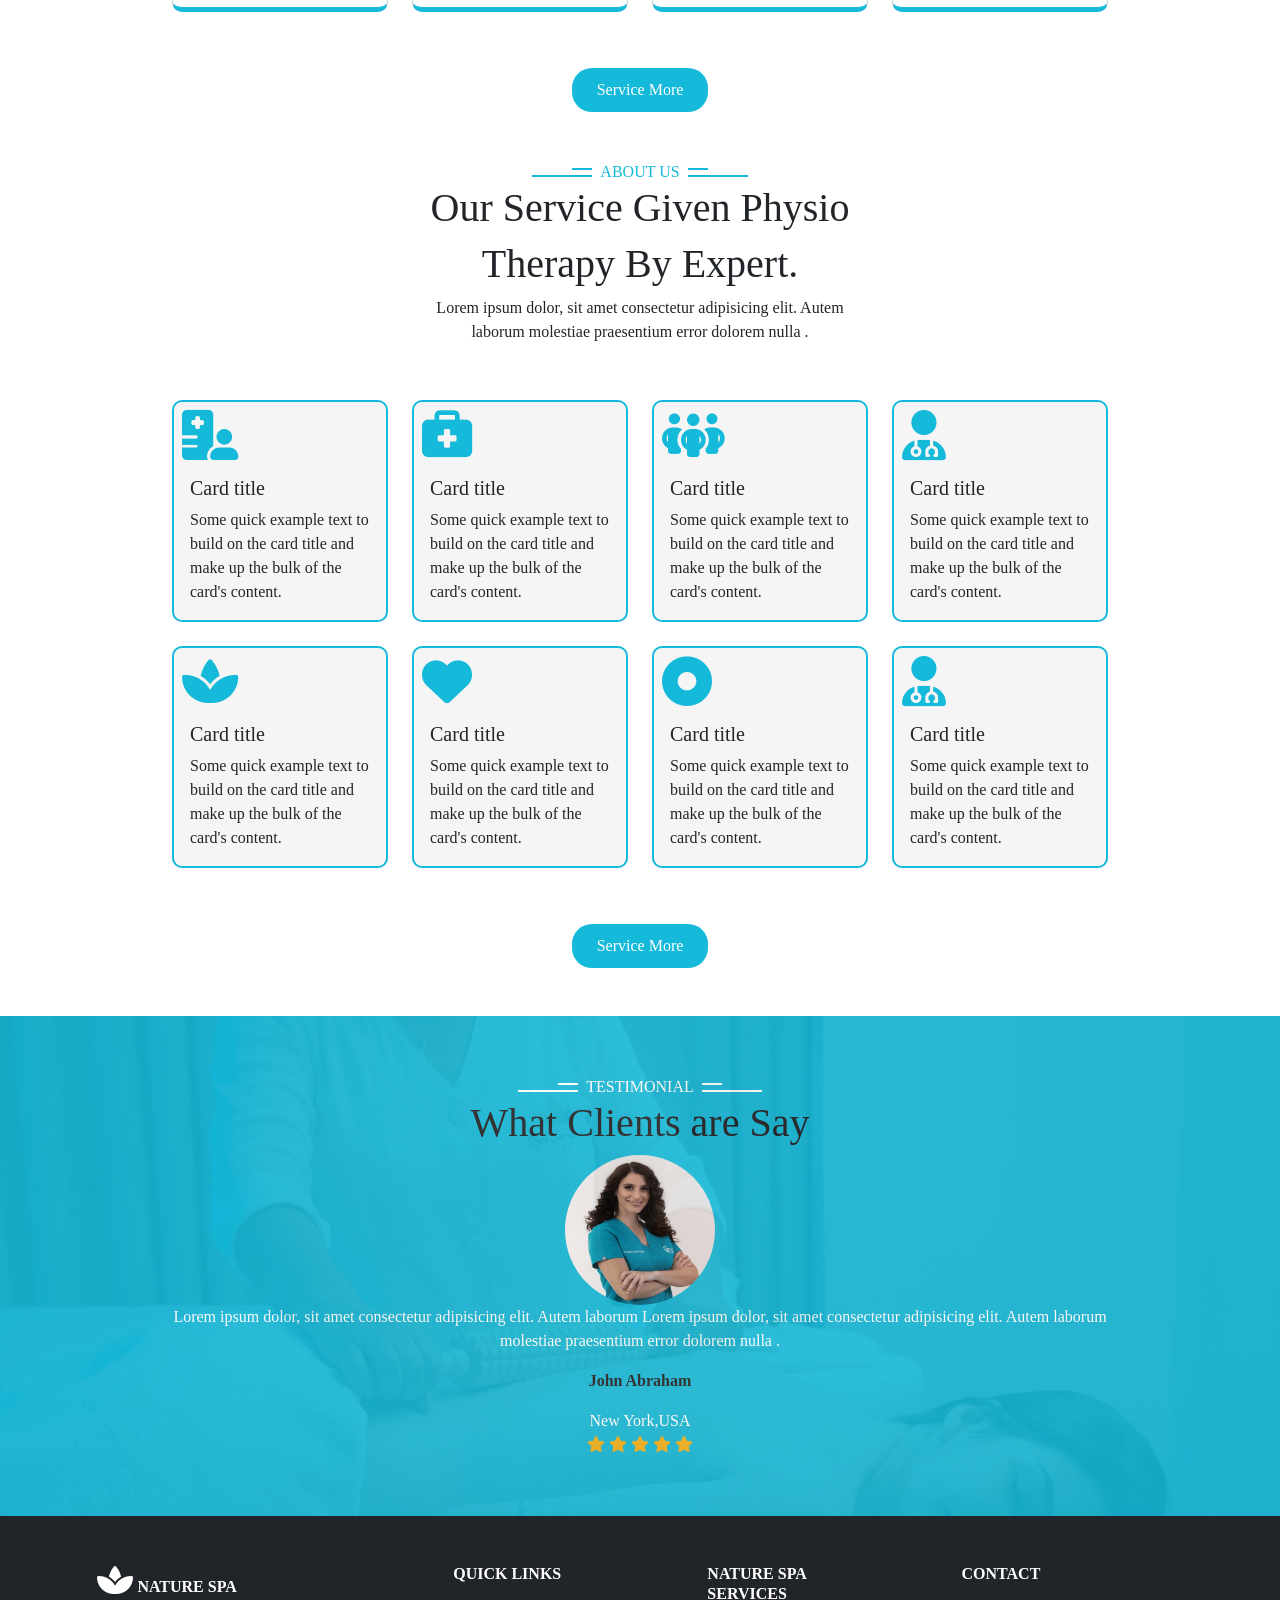
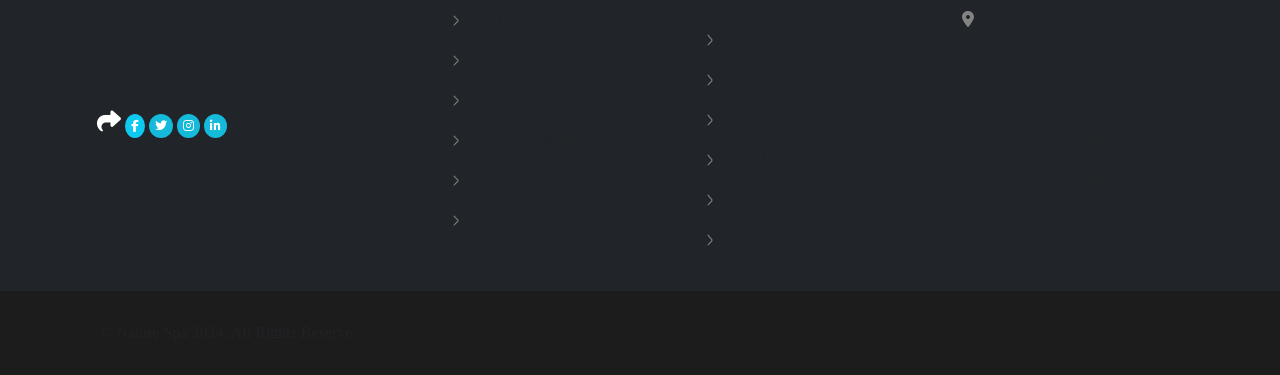
<file: Service.html>
<!DOCTYPE html>
<html lang="en">
<head>
    <meta charset="UTF-8">
    <meta name="viewport" content="width=device-width, initial-scale=1.0">
    <title>service</title>
    <link
    rel="stylesheet"
    href="https://cdnjs.cloudflare.com/ajax/libs/font-awesome/6.5.1/css/all.min.css"
    integrity="sha512-DTOQO9RWCH3ppGqcWaEA1BIZOC6xxalwEsw9c2QQeAIftl+Vegovlnee1c9QX4TctnWMn13TZye+giMm8e2LwA=="
    crossorigin="anonymous"
    referrerpolicy="no-referrer"
  />
  <link href="https://cdn.jsdelivr.net/npm/bootstrap@5.0.2/dist/css/bootstrap.min.css" rel="stylesheet" integrity="sha384-EVSTQN3/azprG1Anm3QDgpJLIm9Nao0Yz1ztcQTwFspd3yD65VohhpuuCOmLASjC" crossorigin="anonymous">

  <link href="https://fonts.googleapis.com/css2?family=Oswald:wght@200..700&display=swap" rel="stylesheet">
  <link rel="stylesheet" href="css/service.css">
  <link rel="stylesheet" href="css/style.css">
</head>
<body>
    <header>
        <nav class="navbar navbar-light bg-dark nav_hidden">
            <div class="container-fluid">
                <div class="ms-2 d-flex justify-content-between">
                <div class="head_left_part mx-2">
                    <i class="fa-solid fa-location-dot nav_icons"></i>
                    <span class="text-white ">Find A Location</span>
                  </div>
        
                  <div class="head_left_part mx-2">
                    <i  class="fa-solid fa-phone nav_icons" ></i>
                    <span class="text-white">+01234567890</span>
                </div>             
                <div class="head_left_part mx-2">
                    <i class="fa-solid fa-envelope nav_icons"></i>
                    <span class="text-white">Example@gmail.com</span>
                  </div>
                </div>
              <div class="me-2">
                <i class="fa-brands fa-facebook-f nav_right_icons"></i>
                <i class="fa-brands fa-twitter nav_right_icons"></i>
                <i class="fa-brands fa-instagram nav_right_icons" ></i>
                <i class="fa-brands fa-linkedin-in nav_right_icons"></i>
              </div>
            </div>
          </nav>
          <nav class="navbar navbar-expand-lg navbar-light bg-light px-2">
            <div class="container-fluid">
              <a class="navbar-brand" href="#"
                ><img src="img/logo.png" width="200px"
              /></a>
              <button
                class="navbar-toggler"
                type="button"
                data-bs-toggle="collapse"
                data-bs-target="#navbarSupportedContent"
                aria-controls="navbarSupportedContent"
                aria-expanded="false"
                aria-label="Toggle navigation"
              >
                <span class="navbar-toggler-icon"></span>
              </button>
              <div class="collapse navbar-collapse" id="navbarSupportedContent">
                <ul class="navbar-nav ms-auto mb-2 mb-lg-0 fs-6 text-center">
                  <li class="nav-item">
                    <a
                      class="nav-link active text-dark"
                      aria-current="page"
                      href="index.html"
                      >Home</a
                    >
                  </li>
                  <li class="nav-item">
                    <a
                      class="nav-link active text-dark"
                      aria-current="page"
                      href="AboutUs.html"
                      >About</a
                    >
                  </li>
                  <li class="nav-item">
                    <a
                      class="nav-link active text-info underline_link"
                      aria-current="page"
                      href="#"
                      >Service</a
                    >
                  </li>
                 
                  <li class="nav-item">
                    <a
                      class="nav-link active text-dark"
                      aria-current="page"
                      href="Contact.html"
                      >Contact Us</a
                    >
                  </li>
                </ul>
                <ul class="navbar-nav mb-lg-0 text-center">
                  <li class="nav-item">
                    <a class="btn btn slider-btn" aria-current="page" href="#"
                      >Book Appointment</a
                    >
                  </li>
                </ul>
              </div>
            </div>
          </nav>
    </header>
        <section class="container-fluid hero_section">
          <div class="overlay">
            <h1>Services</h1>
            <nav aria-label="breadcrumb">
              <ol class="breadcrumb">
                <li class="breadcrumb-item"><a href="AboutUs.html" style="color:gray;">About</a></li>
                <li class="breadcrumb-item"><a href="Contact.html" style="color:gray;">Contact</a></li>
                <li class="breadcrumb-item active text-info" aria-current="page">Services</li>
              </ol>
            </nav>
          </div>
        </section>
      <!------------------------------------------------------------------------------------------------------------------------  -->

      <main>
        <div class="container w-75 text-center  my-5">
          <div class="line_head_blue">
           <div class="lines_blue">
               <span class="one_line1_blue"></span>
               <span class="two_line_blue"></span>
           </div>
         <span>WHAT WE DO</span>
         <div class="lines">
           <span class="one_line_blue"></span>
           <span class="two_line_blue"></span>
       </div>
       </div>
         <h1>Our Service Given Physio</h1>
             <h1>Therapy By Expert.</h1>
             <p >Lorem ipsum dolor, sit amet consectetur adipisicing elit. Autem <br> laborum molestiae praesentium error dolorem nulla .</p>
             </div>
         </div>
         
         
              <div class="container gy-5 w-75">
               <div class="row">
                 <div class="col-sm-6 col-md-4 col-lg-3  py-3 py-sm-0 my-2 mb-3">
                   <div class="card big_card">
                     <img src="img/service-1.jpg" class="card-img-top" alt="...">
                     <div class="card-body">
                       <h5 class="card-title">Card title</h5>
                       <p class="card-text">Some quick example text to build on the card title and make up the bulk of the card's content.</p>
                       <a href="#" class="card-btns  my-2">Read More</a>
                     </div>
                   </div>
                 </div>
   
                 <div class="col-sm-6 col-md-4 col-lg-3  py-3 py-sm-0 my-2">
                   <div class="card big_card">
                     <img src="img/service-2.jpg" class="card-img-top" alt="...">
                     <div class="card-body">
                       <h5 class="card-title">Card title</h5>
                       <p class="card-text">Some quick example text to build on the card title and make up the bulk of the card's content.</p>
                       <a href="#" class="card-btns  my-2">Read More</a>
                     </div>
                   </div>
                 </div>
   
                 <div class="col-sm-6 col-md-4 col-lg-3  py-3 py-sm-0 my-2">
                   <div class="card big_card">
                     <img src="img/service-3.jpg" class="card-img-top" alt="...">
                     <div class="card-body">
                       <h5 class="card-title">Card title</h5>
                       <p class="card-text">Some quick example text to build on the card title and make up the bulk of the card's content.</p>
                       <a href="#" class="card-btns my-2">Read More</a>
                     </div>
                   </div>
                 </div>
   
                 <div class="col-sm-6 col-md-4 col-lg-3  py-3 py-sm-0 my-2">
                   <div class="card big_card">
                     <img src="img/service-4.jpg" class="card-img-top" alt="...">
                     <div class="card-body">
                       <h5 class="card-title">Card title</h5>
                       <p class="card-text">Some quick example text to build on the card title and make up the bulk of the card's content.</p>
                       <a href="#" class="card-btns my-2">Read More</a>
                     </div>
                   </div>
                 </div>
              
                 <div class="col-sm-6 col-md-4 col-lg-3  py-3 py-sm-0 my-2">
                   <div class="card big_card">
                     <img src="img/service-1.jpg" class="card-img-top" alt="...">
                     <div class="card-body">
                       <h5 class="card-title">Card title</h5>
                       <p class="card-text">Some quick example text to build on the card title and make up the bulk of the card's content.</p>
                       <a href="#" class="card-btns  my-2">Read More</a>
                     </div>
                   </div>
                 </div>
   
                 <div class="col-sm-6 col-md-4 col-lg-3 py-3  py-sm-0 my-2">
                   <div class="card big_card">
                     <img src="img/service-2.jpg" class="card-img-top" alt="...">
                     <div class="card-body">
                       <h5 class="card-title">Card title</h5>
                       <p class="card-text">Some quick example text to build on the card title and make up the bulk of the card's content.</p>
                       <a href="#" class="card-btns  my-2">Read More</a>
                     </div>
                   </div>
                 </div>
   
                 <div class="col-sm-6 col-md-4 col-lg-3  py-3 py-sm-0 my-2">
                   <div class="card big_card">
                     <img src="img/service-3.jpg" class="card-img-top" alt="...">
                     <div class="card-body">
                       <h5 class="card-title">Card title</h5>
                       <p class="card-text">Some quick example text to build on the card title and make up the bulk of the card's content.</p>
                       <a href="#" class="card-btns  my-2">Read More</a>
                     </div>
                   </div>
                 </div>
   
                 <div class="col-sm-6 col-md-4 col-lg-3  py-3 py-sm-0 my-2">
                   <div class="card big_card">
                     <img src="img/service-4.jpg" class="card-img-top" alt="...">
                     <div class="card-body">
                       <h5 class="card-title">Card title</h5>
                       <p class="card-text">Some quick example text to build on the card title and make up the bulk of the card's content.</p>
                       <a href="#" class="card-btns  my-2">Read More</a>
                     </div>
                   </div>
                 </div>
               </div>
              </div>
              <div class="card-btn2">
               <button class="slider-btn mt-5">Service More</button>
              </div>
   
   <!-- ------------------------------------------------------------------------------------------------------------------------ -->
   
         <div class="container w-75 text-center  my-5">
         <div class="line_head_blue">
          <div class="lines_blue">
              <span class="one_line1_blue"></span>
              <span class="two_line_blue"></span>
          </div>
        <span>ABOUT US</span>
        <div class="lines">
          <span class="one_line_blue"></span>
          <span class="two_line_blue"></span>
      </div>
      </div>
        <h1>Our Service Given Physio</h1>
            <h1>Therapy By Expert.</h1>
            <p >Lorem ipsum dolor, sit amet consectetur adipisicing elit. Autem <br> laborum molestiae praesentium error dolorem nulla .</p>
            </div>
        </div>
         
              <div class="container my-5 w-75">
               <div class="row">
                 <div class="col-sm-6 col-md-4 col-lg-3 py-3 py-sm-0 my-2 mb-3">
                   <div class="card small_card">
                    <i class="fa-solid fa-hospital-user  pt-2 ps-2 small_card_icon"></i>
                     <div class="card-body">
                       <h5 class="card-title">Card title</h5>
                       <p class="card-text">Some quick example text to build on the card title and make up the bulk of the card's content.</p>
                       
                     </div>
                   </div>
                 </div>
   
                 <div class="col-sm-6 col-md-4 col-lg-3 py-3 py-sm-0 my-2">
                   <div class="card small_card">
                     <i class="fa-solid fa-briefcase-medical pt-2 ps-2 small_card_icon"></i>
                     <div class="card-body">
                       <h5 class="card-title">Card title</h5>
                       <p class="card-text">Some quick example text to build on the card title and make up the bulk of the card's content.</p>
                     
                     </div>
                   </div>
                 </div>
   
                 <div class="col-sm-6 col-md-4 col-lg-3  py-3 py-sm-0 my-2">
                   <div class="card small_card">
                    <i class="fa-sharp fa-solid fa-people-group pt-2 ps-2 small_card_icon"></i>
                     <div class="card-body">
                       <h5 class="card-title">Card title</h5>
                       <p class="card-text">Some quick example text to build on the card title and make up the bulk of the card's content.</p>
                    
                     </div>
                   </div>
                 </div>
   
                 <div class="col-sm-6 col-md-4 col-lg-3  py-3 py-sm-0 my-2">
                   <div class="card small_card">
                     <i class="fa-solid fa-user-doctor pt-2 ps-2 small_card_icon"></i>
                     <div class="card-body">
                       <h5 class="card-title">Card title</h5>
                       <p class="card-text">Some quick example text to build on the card title and make up the bulk of the card's content.</p>
                    
                     </div>
                   </div>
                 </div>
              
                 <div class="col-sm-6 col-md-4 col-lg-3  py-3 py-sm-0 my-2">
                   <div class="card small_card">
                     <i class="fa-solid fa-spa pt-2 ps-2 small_card_icon"></i>
                     <div class="card-body">
                       <h5 class="card-title">Card title</h5>
                       <p class="card-text">Some quick example text to build on the card title and make up the bulk of the card's content.</p>
                    </div>
                   </div>
                 </div>
                 <div class="col-sm-6 col-md-4 col-lg-3  py-3 py-sm-0 my-2">
                   <div class="card small_card">
                     <i class="fa-solid fa-heart pt-2 ps-2 small_card_icon"></i>
                     <div class="card-body">
                       <h5 class="card-title">Card title</h5>
                       <p class="card-text">Some quick example text to build on the card title and make up the bulk of the card's content.</p>
                    
                     </div>
                   </div>
                 </div>
   
                 <div class="col-sm-6 col-md-4 col-lg-3  py-3 py-sm-0 my-2">
                   <div class="card small_card">
                     <i class="fa-solid fa-circle-dot pt-2 ps-2 small_card_icon"></i>
                     <div class="card-body">
                       <h5 class="card-title">Card title</h5>
                       <p class="card-text">Some quick example text to build on the card title and make up the bulk of the card's content.</p>
                    </div>
                   </div>
                 </div>
   
                 <div class="col-sm-6 col-md-4 col-lg-3   py-3 py-sm-0 my-2">
                   <div class="card small_card">
                     <i class="fa-solid fa-user-doctor pt-2 ps-2 small_card_icon"></i>
                     <div class="card-body">
                       <h5 class="card-title">Card title</h5>
                       <p class="card-text">Some quick example text to build on the card title and make up the bulk of the card's content.</p>
                     </div>
                   </div>
                 </div>
               </div>
              </div>
              <div class="card-btn2">
               <button class="slider-btn mb-5">Service More</button>
              </div> 

<!-- ----------------------------------------------------blue-section----------------------------------------------------- -->

<section class="container-fluid blue_section2">
  <div class="overlay2">
    <div class="container w-75 text-center  my-5 ">
      <div class="line_head_blue text-white">
       <div class="lines_blue" >
           <span class="one_line1_blue bg-white"></span>
           <span class="two_line_blue bg-white"></span>
       </div>
     <span>TESTIMONIAL</span>
     <div class="lines">
       <span class="one_line_blue bg-white"></span>
       <span class="two_line_blue bg-white"></span>
   </div>
   </div>
     <h1 class="text-dark">What Clients are Say</h1>

     <img src="img/team-1.jpg" alt="" style="border-radius: 50%; width:150px; height:150px;">
         
         <p class="text-white">Lorem ipsum dolor, sit amet consectetur adipisicing elit. Autem  laborum Lorem ipsum dolor, sit amet consectetur adipisicing elit. Autem  laborum <br>molestiae praesentium error dolorem nulla .</p>

         <p class="text-dark fw-bold">John Abraham</p>
         <span class="text-white">New York,USA</span>

         <div>
          <i class="fa-sharp fa-solid fa-star star"></i>
          <i class="fa-sharp fa-solid fa-star star"></i>
          <i class="fa-sharp fa-solid fa-star star"></i>
          <i class="fa-sharp fa-solid fa-star star"></i>
          <i class="fa-sharp fa-solid fa-star star"></i>
        </div>
         </div>
     </div>
  </div>
</section>


<!-- -----------------------------------------------------footer---------------------------- ------------------------>

       <!-- Footer -->
        <footer class="text-center text-lg-start text-muted bg-dark">
    
   
        <div class="container-fluid text-center text-md-start ">
         
          <div class="row  d-flex pt-5 ms-5">
            
            <div class="col-md-3 col-lg-4 col-xl-3 mx-auto mb-4 " >
             
              <h6 class="text-uppercase fw-bold mb-4 text-white">
                  <i class="fa-solid fa-spa  fs-2"></i> Nature Spa
              </h6>
              <p class="mx-auto">
                Here you can use rows and columns to organize your footer content. Lorem ipsum
                dolor sit amet, consectetur adipisicing elit.
              </p>
              <a href="#"> 
                  <i class="fa-solid fa-share text-white fs-4"></i>
                  <i class="fa-brands fa-facebook-f footer_left_icons text-white bg-info" ></i>
                  <i class="fa-brands fa-twitter footer_left_icons"></i>
                  <i class="fa-brands fa-instagram footer_left_icons"></i>
                  <i class="fa-brands fa-linkedin-in footer_left_icons" ></i>
               </a>
            </div>
           
            <div class="col-md-2 col-lg-2 col-xl-2 mx-auto mb-4 ">
            
              <h6 class="text-uppercase fw-bold mb-4 text-white">
                Quick Links
              </h6>
              <p>
                  <a href="#" class="text-reset"> <img src="img/arrow.png" style="width:6px;"> About Us</a>
              </p>
              <p>
                <a href="#" class="text-reset"><img src="img/arrow.png" style="width:6px;"> Contact Us</a>
              </p>
              <p>
                <a href="#!" class="text-reset"><img src="img/arrow.png" style="width:6px;"> Privacy Policy</a>
              </p>
              <p>
               <a href="#!" class="text-reset"><img src="img/arrow.png" style="width:6px;"> Terms & Conditions</a>
                </p>
                <p>
                  <a href="#!" class="text-reset"><img src="img/arrow.png" style="width:6px;"> Our Blog & News</a>
                </p>
                <p>
                  <a href="#!" class="text-reset"><img src="img/arrow.png" style="width:6px;"> Our Team</a>
                </p>
                
            </div>
            
            <div class="col-md-3 col-lg-2 col-xl-2 mx-auto mb-4">
             
              <h6 class="text-uppercase fw-bold mb-4 text-white">
               Nature Spa Services
              </h6>
              <p>
                  <a href="#" class="text-reset"><img src="img/arrow.png" style="width:6px;"> All Services</a>
                   </p>
              <p>
                  <a href="#" class="text-reset"><img src="img/arrow.png" style="width:6px;"> Physiotherapy</a>
              </p>
              <p>
                  <a href="#" class="text-reset"><img src="img/arrow.png" style="width:6px;"> Diagnostics</a>
              </p>
              <p>
                <a href="#" class="text-reset"><img src="img/arrow.png" style="width:6px;"> Manual Therapy</a>
              </p>
              <p>
                  <a href="#" class="text-reset"><img src="img/arrow.png" style="width:6px;"> Massage Therapy</a>
                </p>
                <p>
                  <a href="#" class="text-reset"><img src="img/arrow.png" style="width:6px;"> Rehabilitation</a>
                </p>
            </div>
           
            <div class="col-md-4 col-lg-3 col-xl-3 mx-auto mb-md-0 mb-4 ">
              <!-- Links -->
               <h6 class="text-uppercase fw-bold mb-4 text-white">Contact</h6>
              <p> <i class="fa-solid fa-location-dot" style="color:#828383;"></i> New York, NY 10012, US</p>
              <p>
                <i class="fas fa-envelope me-3"></i>
                info@example.com
              </p>
              <p>
                 <i class="fas fa-envelope me-3"></i>
                  info@example.com
                </p>
              <p><i class="fas fa-phone me-3"></i> + 01 234 567 88</p>
              <p><i class="fas fa-print me-3"></i> + 01 234 567 89</p>
            </div>
            
          </div>
         
        </div>
      </section>
     
      <div style="background-color: rgb(29, 28, 28); padding:30px 100px;">
          © <span>Nature Spa 2024,</span> All Rights Reserve
       
      </div>
     
    </footer> 
    

     <script
     src="https://cdn.jsdelivr.net/npm/@popperjs/core@2.9.2/dist/umd/popper.min.js"
     integrity="sha384-IQsoLXl5PILFhosVNubq5LC7Qb9DXgDA9i+tQ8Zj3iwWAwPtgFTxbJ8NT4GN1R8p"
     crossorigin="anonymous"
   ></script>
   <script
     src="https://cdn.jsdelivr.net/npm/bootstrap@5.0.2/dist/js/bootstrap.min.js"
     integrity="sha384-cVKIPhGWiC2Al4u+LWgxfKTRIcfu0JTxR+EQDz/bgldoEyl4H0zUF0QKbrJ0EcQF"
     crossorigin="anonymous"
   ></script>
</body>
</html>
</file>
<file: css/style.css>
* {
  margin: 0;
  padding: 0;
  box-sizing: border-box;
  font-family: "Open Sans";
  font-style: normal;
  font-weight: 400;
  font-stretch: 100%;
}
img {
  max-width: 100%;
  height: auto;
}
.underline_link {
  color: #15b9d9;
  position: relative;
}
.underline_link:after {
  content: "";
  position: absolute;
  width: 100%;
  height: 0.2rem;
  left: 0;
  bottom: 0;
  background-color: #15b9d9;
  transition: 1s;
}

/*-------------------------------------------------header---------------------------------------------------------*/
.blue_section {
  background: linear-gradient(rgb(21, 185, 217, 0.8), rgb(21, 185, 217, 0.8)),
    url(img/slider-banner-2.jpg);
  display: flex;
  justify-content: center;
  align-items: center;
}
.line_head {
  color: white;
  display: flex;
  justify-content: center;
  align-items: center;
  gap: 8px;
}
.lines {
  display: flex;
  flex-direction: column;
  gap: 5px;
}
.one_line {
  width: 20px;
  height: 1.8px;
  background-color: #ffff;
}
.two_line {
  width: 60px;
  height: 2px;
  background-color: #ffff;
}
.one_line1 {
  width: 20px;
  height: 1.8px;
  background-color: white;
  margin-left: 40px;
}
.star {
  color: goldenrod;
}
.head_location h6 {
  text-align: center;
}
.head_left_part {
  font-size: 12px;
}
.nav_icons {
  color: #15b9d9;
  font-size: 12px;
}
.nav_right_icons {
  padding: 10px;
  background-color: #fff;
  border-radius: 50%;
  font-size: 12px;
  color: black;
}
.nav_right_icons:hover {
  color: #15b9d9;
}

.hero_section {
  width: 100%;
  height: 450px;
  background: url(img/slider-banner-2.jpg);
  background-size: cover;
  position: relative;
}
.overlay {
  position: absolute;
  top: 0;
  left: 0;
  width: 100%;
  height: 100%;
  background: rgba(22, 22, 22, 0.511);
  color: aliceblue;
  display: flex;
  justify-content: center;
  align-items: center;
  flex-direction: column;
}
a {
  text-decoration: none;
}
.img_card {
  border-radius: 10px;
}
.img_card:hover .card_photo {
  transform: scale(0.99);
}
.img_card img {
  border-radius: 10px 10px 0px 0px;
}
.card {
  border-radius: 10px;
  border-bottom: 5px solid #15b9d9;
}
.card img {
  border-radius: 10px 10px 0px 0px;
}
.card_body_style {
  border-bottom: 1px solid #15b9d9;
  border-right: 1px solid #15b9d9;
  border-left: 1px solid #15b9d9;
  border-radius: 0px 0px 10px 10px;
}
.card-btns {
  color: white;
  font-size: 16px;
  padding: 12px 30px;
  background-color: #15b9d9;
  font-weight: 500;
  border: none;
  border-radius: 20px;
  text-decoration: none;
}
.card-btn2 {
  display: flex;
  justify-content: center;
  align-items: center;
}
.slider-btn {
  color: white;
  font-size: 16px;
  padding: 10px 25px;
  background-color: #15b9d9;
  font-weight: 500;
  border: none;
  border-radius: 20px;
}
.small_card {
  border: 2px solid #15b9d9;
  background-color: whitesmoke;
}
.small_card_icon {
  color: #15b9d9;
  font-size: 50px;
}
.small_card:hover {
  border: 2px solid whitesmoke;
  background-color: #15b9d9;
  color: white;
}
.small_card:hover .small_card_icon {
  color: white;
}
.line_head_blue {
  color: #15b9d9;
  display: flex;
  justify-content: center;
  align-items: center;
  gap: 8px;
}
.lines_blue {
  display: flex;
  flex-direction: column;
  gap: 5px;
}
.one_line_blue {
  width: 20px;
  height: 1.8px;
  background-color: #15b9d9;
}
.two_line_blue {
  width: 60px;
  height: 2px;
  background-color: #15b9d9;
}
.one_line1_blue {
  width: 20px;
  height: 1.8px;
  background-color: #15b9d9;
  margin-left: 40px;
}
.blue_section2 {
  width: 100%;
  height: 500px;
  background: url(img/slider-banner-2.jpg);
  background-size: cover;
  position: relative;
  overflow: hidden;
}
.overlay2 {
  position: absolute;
  top: 0;
  left: 0;
  width: 100%;
  height: 100%;
  background: #15b9d9;
  opacity: 0.9;
  color: aliceblue;
  display: flex;
  justify-content: center;
  align-items: center;
  flex-direction: column;
}
.footer_left_icons {
  color: white;
  font-size: 12px;
  background-color: #15b9d9;
  border-radius: 50%;
  padding: 6px 6px;
}
@media screen and (max-width: 700px) {
  .nav_hidden {
    display: none;
  }
}
</file>
<file: css/home.css>
i {
  color: #15b9d9;
}
.head_top {
  width: 100%;
  height: 40px;
  background-color: black;
  color: white;
  display: flex;
  justify-content: space-between;
  align-items: center;
  padding: 0px 20px;
}
.head_top_left_side {
  display: flex;
  justify-content: space-between;
  align-items: center;
  font-size: 12px;
  gap: 20px;
}
.head_top_right_side {
  display: flex;
  justify-content: space-between;
  align-items: center;
  font-size: 12px;
  gap: 10px;
}
.nav_icons {
  color: #22ddee;
  font-size: 12px;
}
.nav_right_icons {
  color: #0c0d0d;
  font-size: 12px;
  background-color: white;
  border-radius: 50%;
  padding: 6px 8px;
}
.menu_text {
  color: black;
}
/* -------------------------------------------------header------------------------------------------------------------------ */
.hero {
  width: 100%;
  position: relative;
}
.hero img {
  width: 100%;
  height: 700px;
  object-fit: cover;
}
.blur {
  width: 100%;
  height: 700px;
  position: absolute;
  background: linear-gradient(rgba(0, 0, 0, 0.5), rgba(0, 0, 0, 0.5));
  top: 0;
  left: 0;
  display: flex;
  justify-content: center;
  align-items: center;
  color: white;
  font-size: 16px;
  flex-direction: column;
}
.blur h1 {
  font-size: 58px;
  font-weight: bold;
  text-align: center;
}
.blur p {
  padding: 0px 80px;
  text-align: center;
}
.slider-btn {
  color: white;
  font-size: 16px;
  padding: 10px 25px;
  background-color: #22ddee;
  font-weight: 500;
  border: none;
  border-radius: 20px;
}

/* -------------------------------------------------main-section-first------------------------------------------------------------ */

.card {
  border-radius: 10px;
  border-bottom: 5px solid #22ddee;
}
.card img {
  border-radius: 10px 10px 0px 0px;
}
.card_container_first {
  display: flex;
  justify-content: center;
  align-items: center;
  color: black;
  font-size: 16px;
  flex-direction: column;
  gap: 5px;
  text-align: center;
}
.all_first_content {
  display: flex;
  justify-content: center;
  align-items: center;
  flex-direction: column;
}
.first_heading_content {
  display: flex;
  justify-content: center;
  align-items: center;
}

.side_text {
  position: absolute;
  top: 100px;
  left: -40px;
  transform: rotate(270deg);
  font-size: 16px;
  letter-spacing: 5px;
  font-weight: 600;
}
.circle_img img {
  border-radius: 50%;
  border: 7px solid white;
  margin-top: -120px;
  margin-right: 20px;
  width: 170px;
}

.card_gold_heading {
  color: rgb(255, 179, 0);
}
.about_blue_small_line {
  width: 20px;
  height: 1.8px;
  background-color: rgb(105, 215, 217);
}
.about_blue_big_line {
  width: 60px;
  height: 2px;
}
.section-padding {
  padding: 100px 0;
}

.about_head span {
  color: #22ddee;
  font-weight: 400;
}

.image {
  width: 40%;
  position: relative;
  padding: 60px 20px;
}
.image img {
  width: 100%;
  height: 100%;
  background-size: cover;
  border-radius: 10px;
}

.content {
  width: 60%;
  padding: 80px 20px;
}
.one {
  display: flex;
  justify-content: start;
  align-items: center;
  flex-direction: row;
  gap: 10px;
}
.one p {
  color: rgb(239, 75, 75);
  font-size: 14px;
}
.one i {
  font-size: 14px;
}

.line_head {
  color: #15b9d9;
  display: flex;
  justify-content: center;
  align-items: center;
  gap: 8px;
  /* margin-right:590px; */
}
.lines {
  display: flex;
  flex-direction: column;
  gap: 5px;
}
.one_line {
  width: 20px;
  height: 1.8px;
  background-color: #15b9d9;
}
.two_line {
  width: 60px;
  height: 2px;
  background-color: #15b9d9;
}
.line_head2 {
  color: #22ddee;
  display: flex;
  justify-content: center;
  align-items: center;
  gap: 8px;
  margin-right: 520px;
}

/* --------------------------------------------------------------------------------------------------------------- */
.box {
  background: linear-gradient(rgba(255, 255, 244), rgba(243, 243, 248, 0.845)),
    url(img/slider-banner-2.jpg);
  display: flex;
  justify-content: center;
  align-items: center;
  /* padding: 100px 200px; */
  gap: 50px;
}

.form_two {
  /* width:50%; */
  background-color: rgba(221, 200, 185, 0.864);
  padding: 40px 0px;
}
.small_section {
  display: flex;
  justify-content: center;
  align-items: center;
}
.input_styles {
  background-color: rgba(221, 200, 185, 0.521);
  border: 2px solid #15b9d9;
  color: gray;
}
input {
  background-color: rgba(221, 200, 185, 0.864);
  border: 1px solid #22ddee;
  color: gray;
}
.radio-btn {
  color: gray;
  background-color: rgba(221, 200, 185, 0.864);
  border: 1px solid #22ddee;
}

.check_content_img {
  width: 100%;
  height: 300px;
  padding: 10px;
}
.check_content_img img {
  border-radius: 20px;
  height: 100%;
  object-fit: cover;
}
.date-input {
  background-color: bisque;
  color: gray;
}

/* ----------------------------------------------------------------------------------------------------------------- */

.blue_section {
  background: linear-gradient(
      rgba(67, 180, 246, 0.711),
      rgba(30, 185, 232, 0.845)
    ),
    url(img/slider-banner-2.jpg);
  display: flex;
  justify-content: center;
  align-items: center;
}

.line_head {
  color: #22ddee;
  display: flex;
  justify-content: center;
  align-items: center;
  gap: 8px;
}
.lines {
  display: flex;
  flex-direction: column;
  gap: 5px;
}
.one_line {
  width: 20px;
  height: 1.8px;
  background-color: #22ddee;
}
.two_line {
  width: 60px;
  height: 2px;
  background-color: #22ddee;
}
.one_line1 {
  width: 20px;
  height: 1.8px;
  background-color: #22ddee;
  margin-left: 40px;
}
.form_btn {
  background-color: #22ddee;
  color: white;
}
.small_card {
  border: 2px solid #22ddee;
  background-color: whitesmoke;
}

/* -------------------------------------footer------------------------------------------------------ */

.footer-container {
  background: linear-gradient(rgba(0, 9, 14, 0.871), rgba(7, 7, 7, 0.893)),
    url(img/slider-banner-2.jpg);
}

table td {
  color: white;
  font-weight: 500;
  padding: 6px;
}

#table a {
  color: rgb(149, 148, 148);
  text-decoration: none;
  font-size: 16px;
}

.table_one td {
  margin-left: 30px;
}

.footer_two {
  display: flex;
  justify-content: center;
  gap: 10px;
  padding-bottom: 10px;
}

.footer_three {
  color: white;
  padding: 5px;
  background-color: rgb(30, 30, 43);
}
.footer_three span {
  color: #15b9d9;
}

/* --------------------------------------------------media-query-------------------------------- */

@media screen and (max-width: 700px) {
  .head_top {
    padding: 0px 40px;
  }
  .head_top_left_side {
    font-size: 10px;
    gap: 15px;
  }
  .head_top_right_side {
    display: flex;
    justify-content: space-between;
    align-items: center;
    font-size: 10px;
    gap: 6px;
  }
  .blur h1{
   font-size: 35px;
  
  }
}
</file>
<file: css/about.css>
.side_text {
  position: absolute;
  top: 100px;
  left: -40px;
  transform: rotate(270deg);
  font-size: 16px;
  letter-spacing: 5px;
  font-weight: 600;
}
.circle_img img {
  border-radius: 50%;
  border: 7px solid white;
  margin-top: -120px;
  margin-right: 20px;
  width: 170px;
}
.card_gold_heading {
  color: rgb(255, 179, 0);
}
.about_blue_small_line {
  width: 20px;
  height: 1.8px;
  background-color: rgb(105, 215, 217);
}
.about_blue_big_line {
  width: 60px;
  height: 2px;
}
</file>
<file: css/Contact.css>
.blue_section {
  background: linear-gradient(#04dbfc, rgb(6, 227, 251, 1.5)),
    url(img/slider-banner-2.jpg);
  display: flex;
  justify-content: center;
  align-items: center;
  opacity: 0.98;
}

.input_styles {
  background-color: transparent;
  border: 1px solid white;
  /* color:white !important; */
}
.form-control::placeholder {
  /* Chrome, Firefox, Opera, Safari 10.1+ */
  color: white;
}
.transparent-input {
  background-color: rgba(0, 0, 0, 0) !important;
  border: 1px solid white !important;
  color: white !important;
}
.form_center_icons {
  color: #15b9d9;
  font-size: 25px;
  background-color: #ffff;
  border-radius: 50%;
  padding: 18px;
}
.map_top_icons {
  color: black;
  font-size: 12px;
  background-color: white;
  border-radius: 50%;
  padding: 15px 15px;
  text-align: center;
}
</file>
<file: css/service.css>
.card_container_first {
  display: flex;
  justify-content: center;
  align-items: center;
  color: black;
  font-size: 16px;
  flex-direction: column;
  gap: 5px;
  text-align: center;
}
.all_first_content {
  display: flex;
  justify-content: center;
  align-items: center;
  flex-direction: column;
}
.first_heading_content {
  display: flex;
  justify-content: center;
  align-items: center;
}
.big_card {
  transition: all ease;
}
.big_card:hover {
  transform: scale(1.02);
}
.overlay2 i {
  color: rgb(237, 179, 34);
}
</file>
